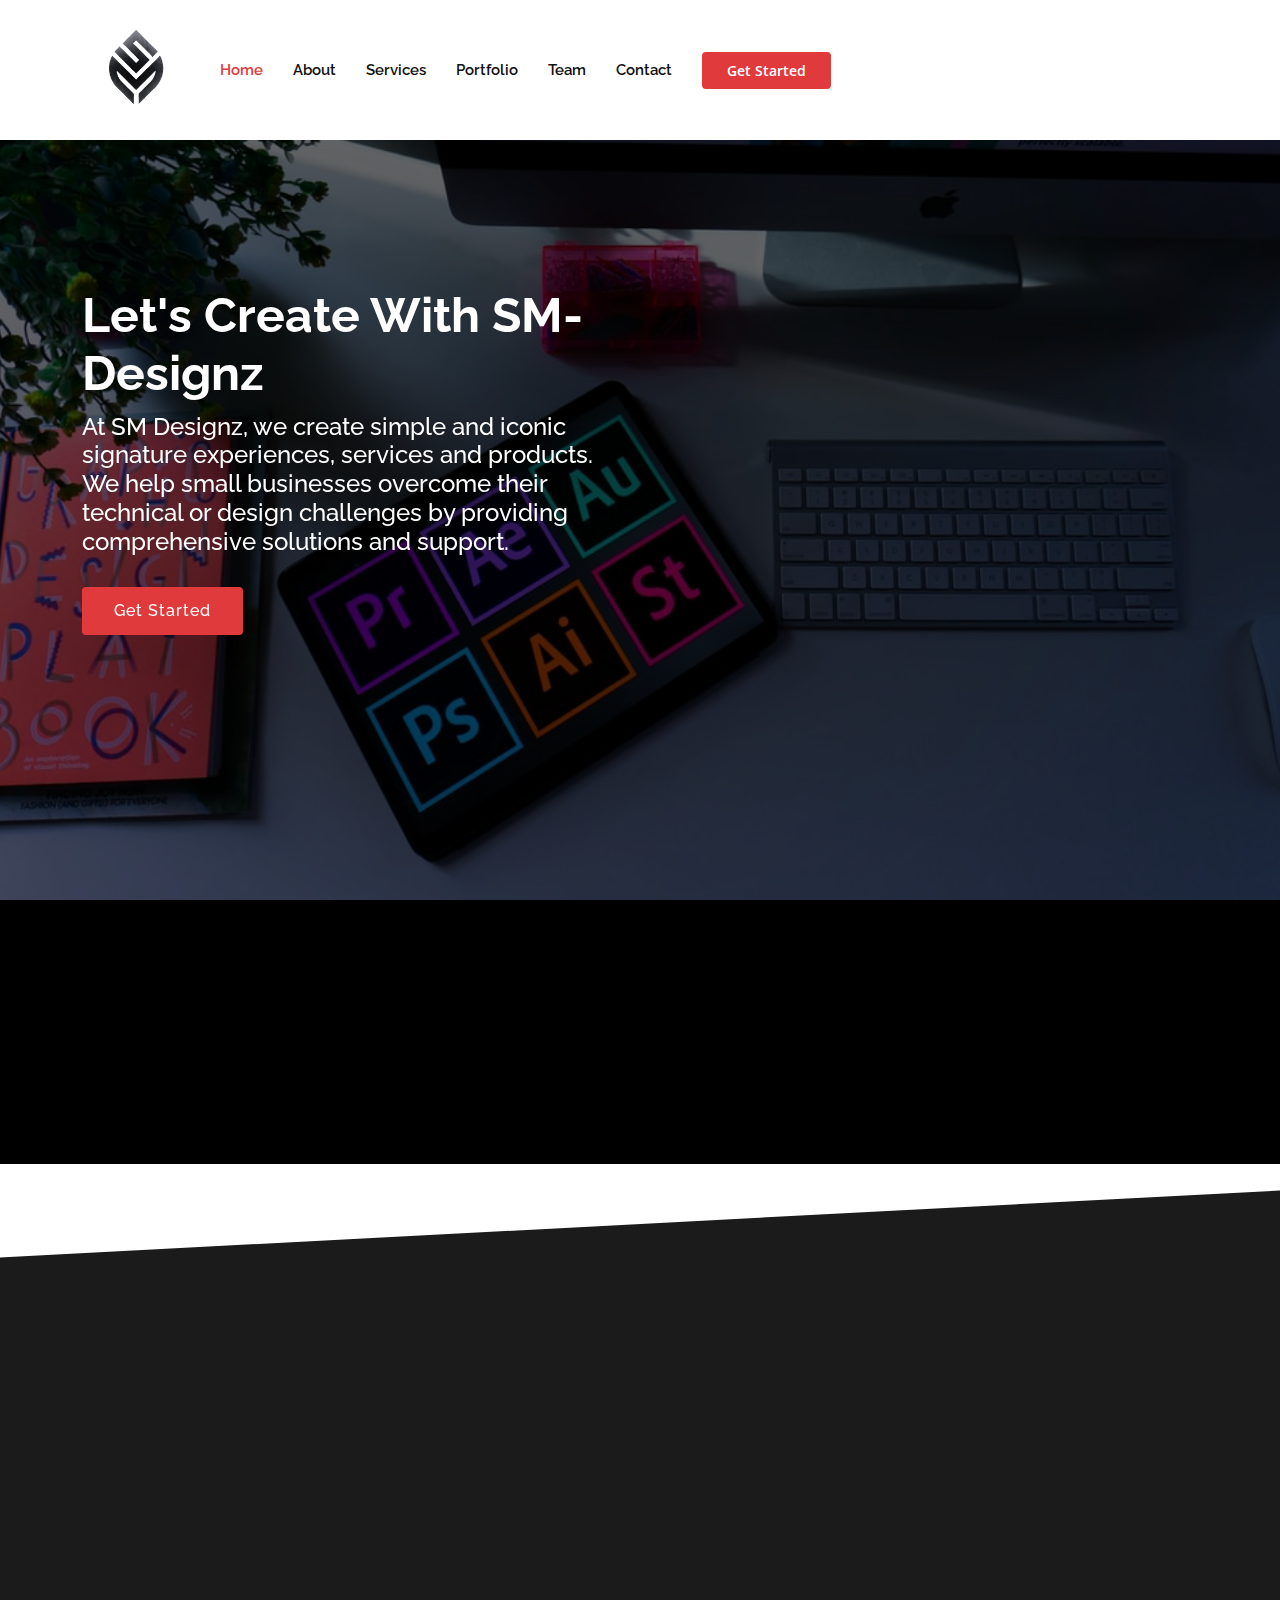
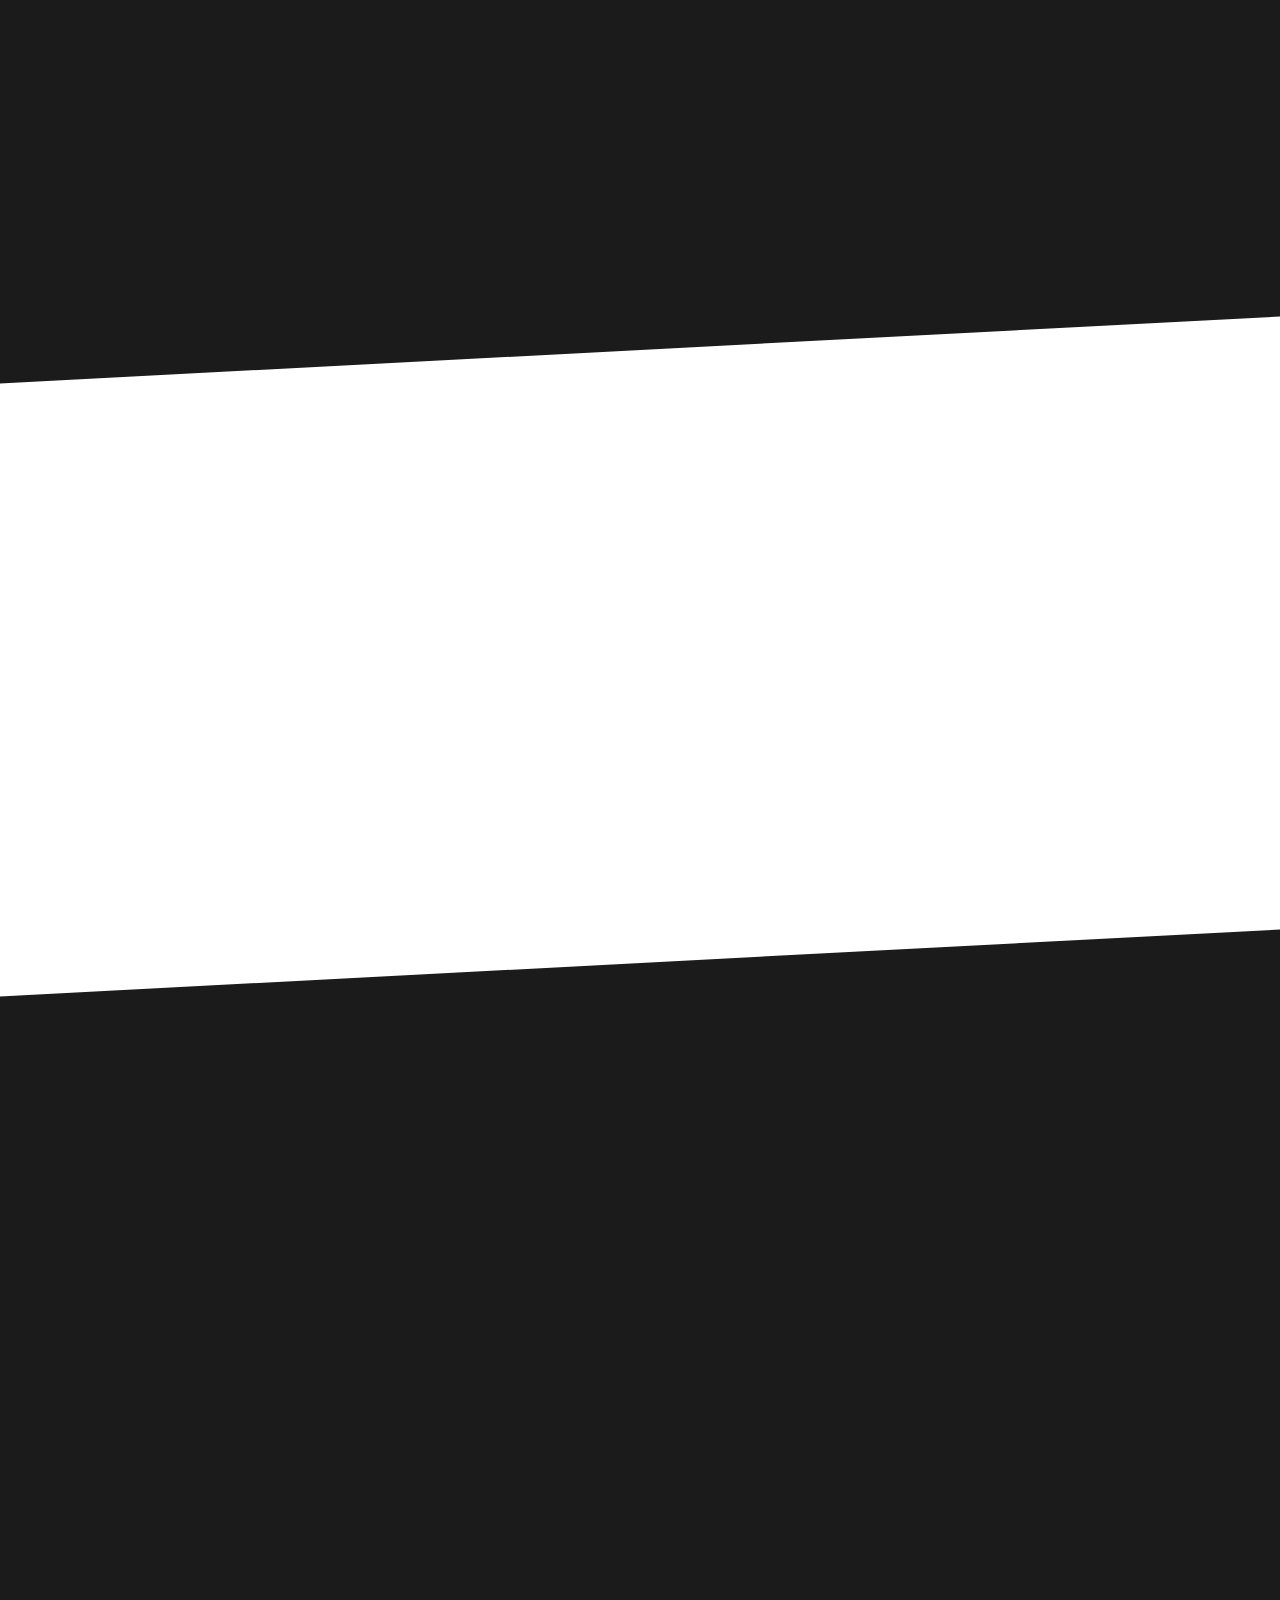
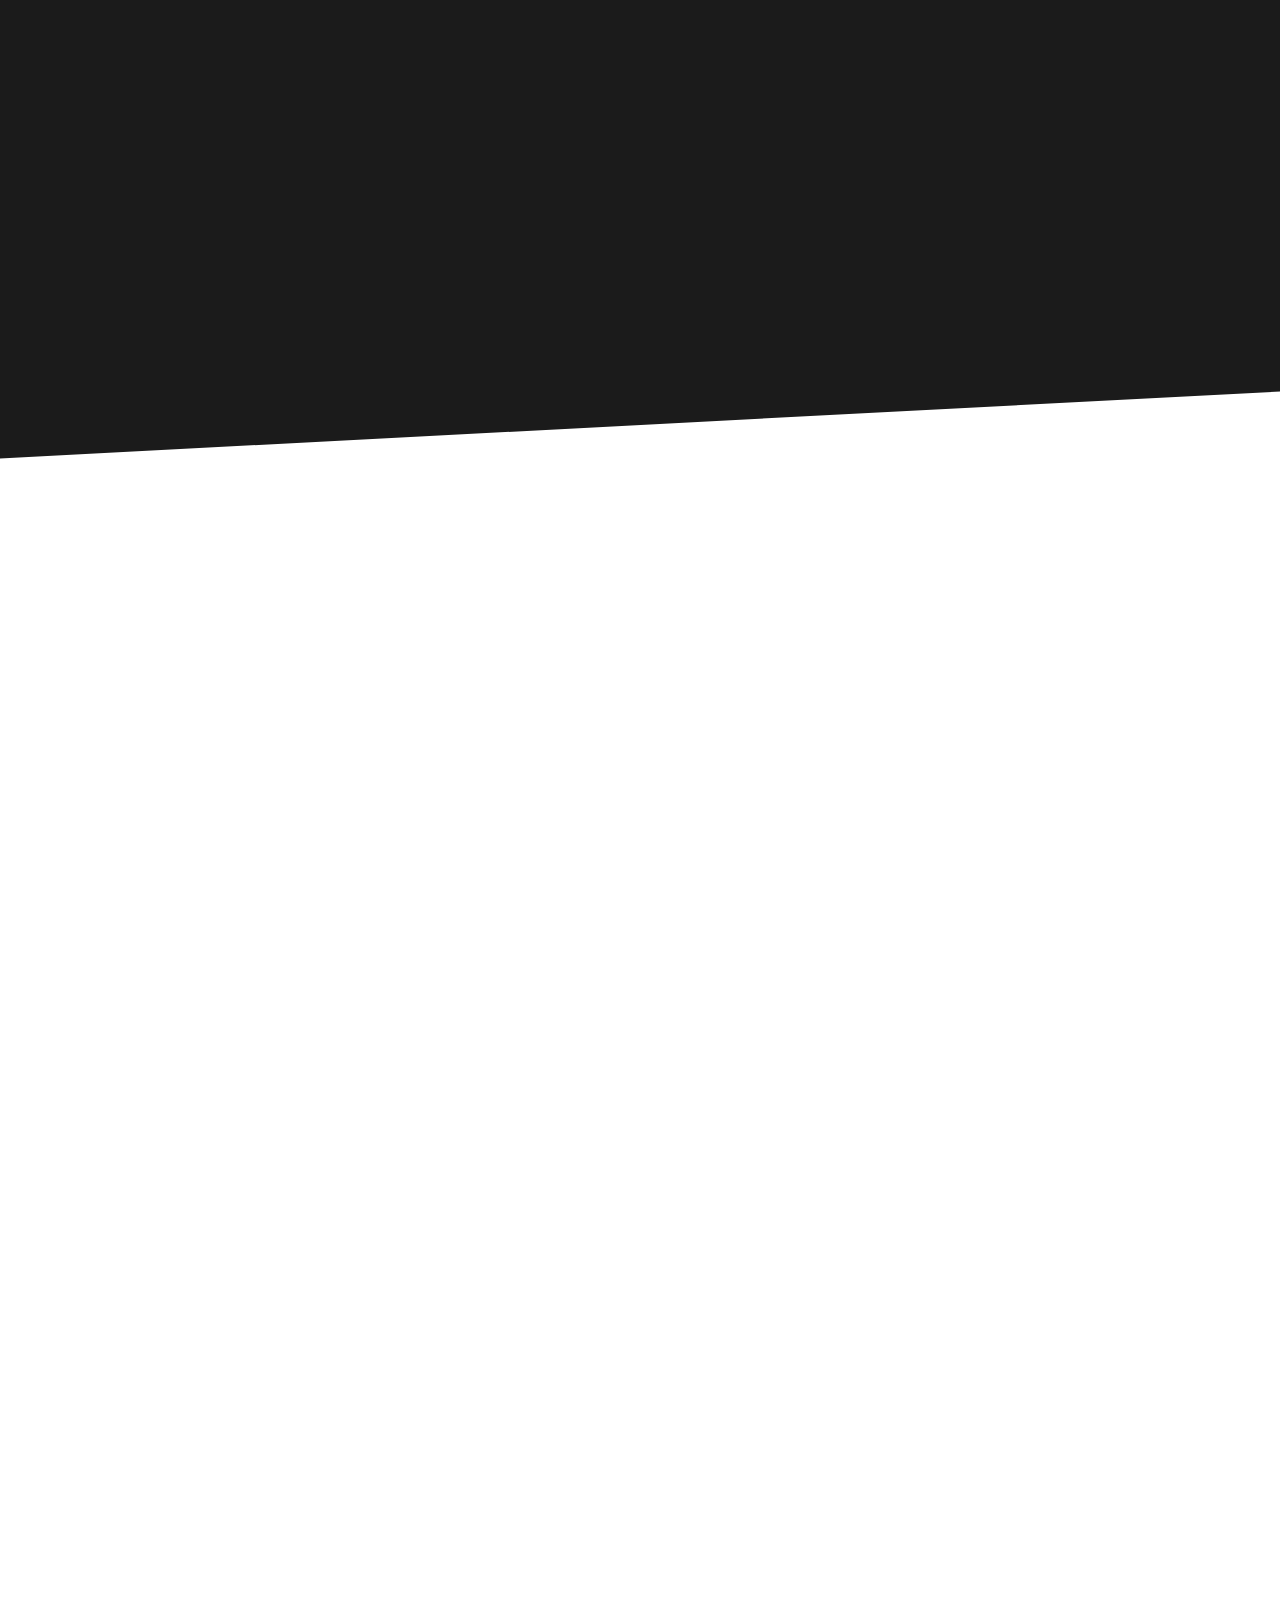
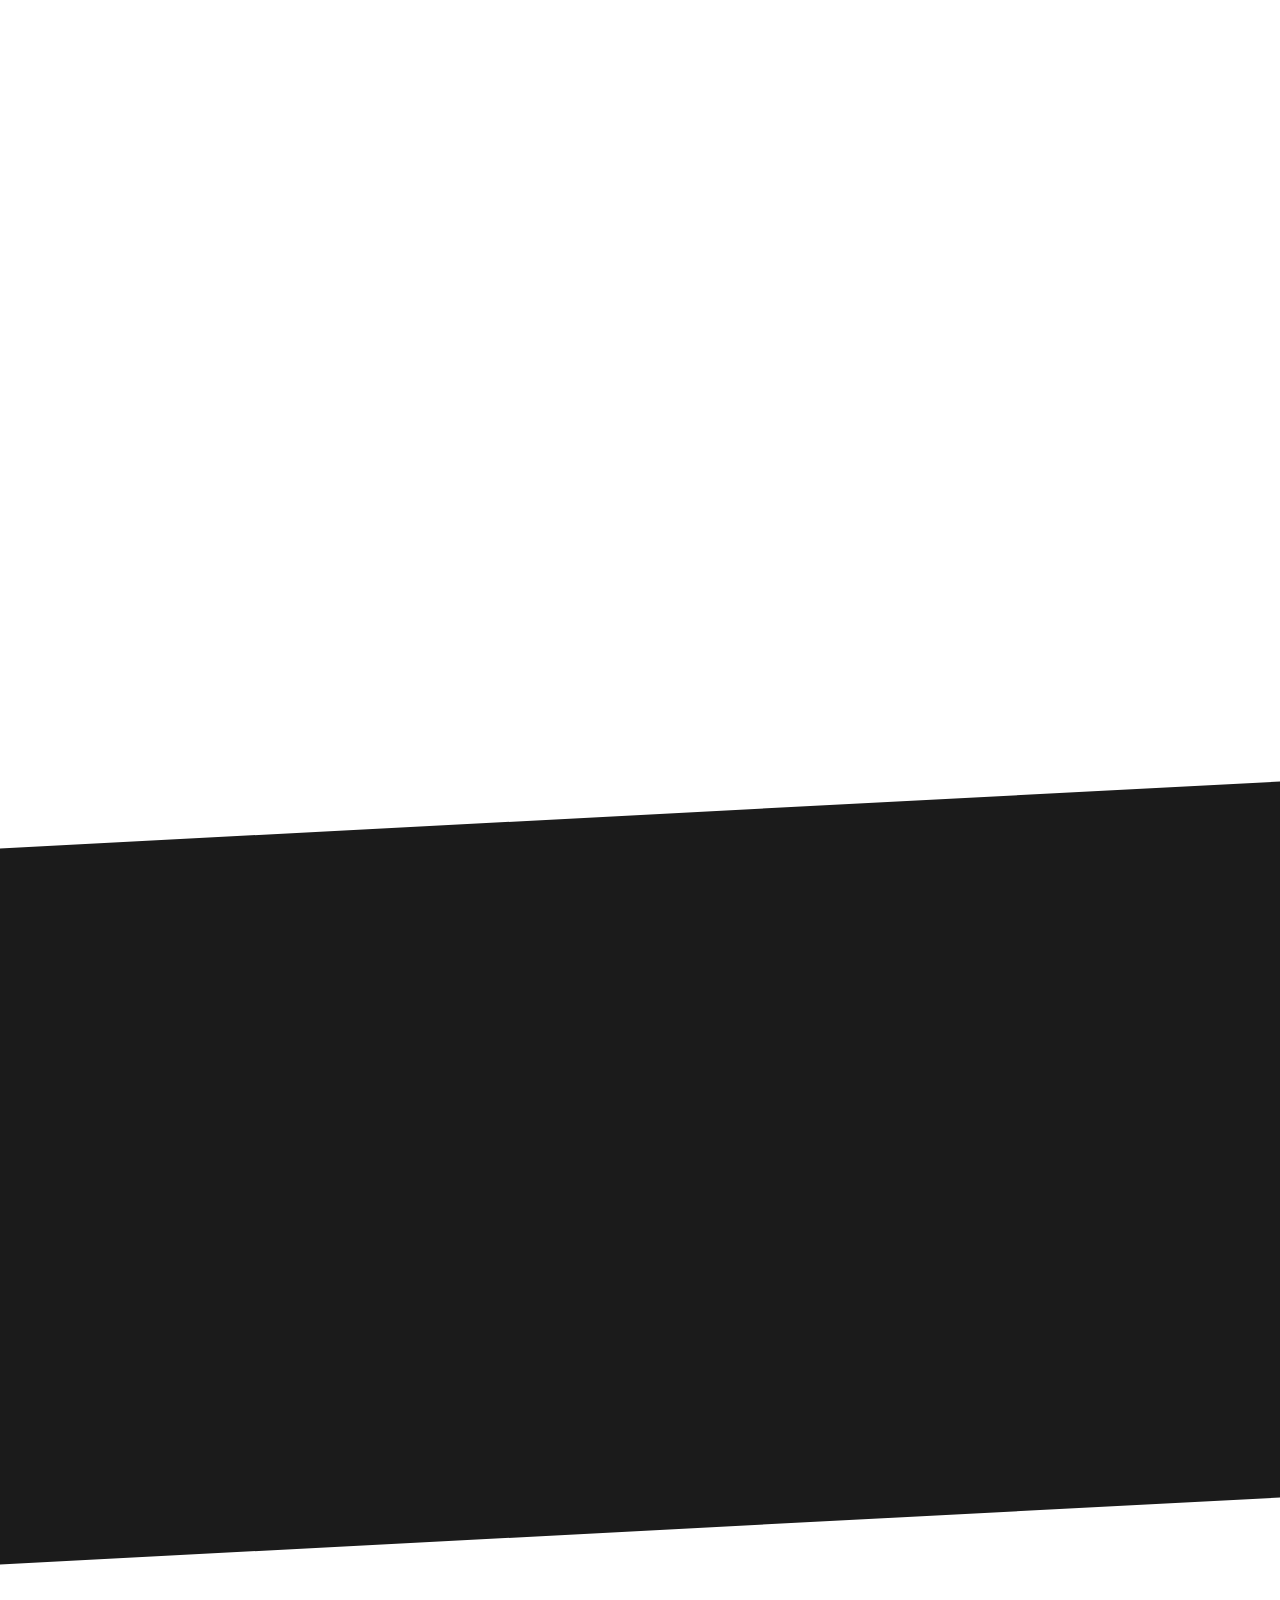
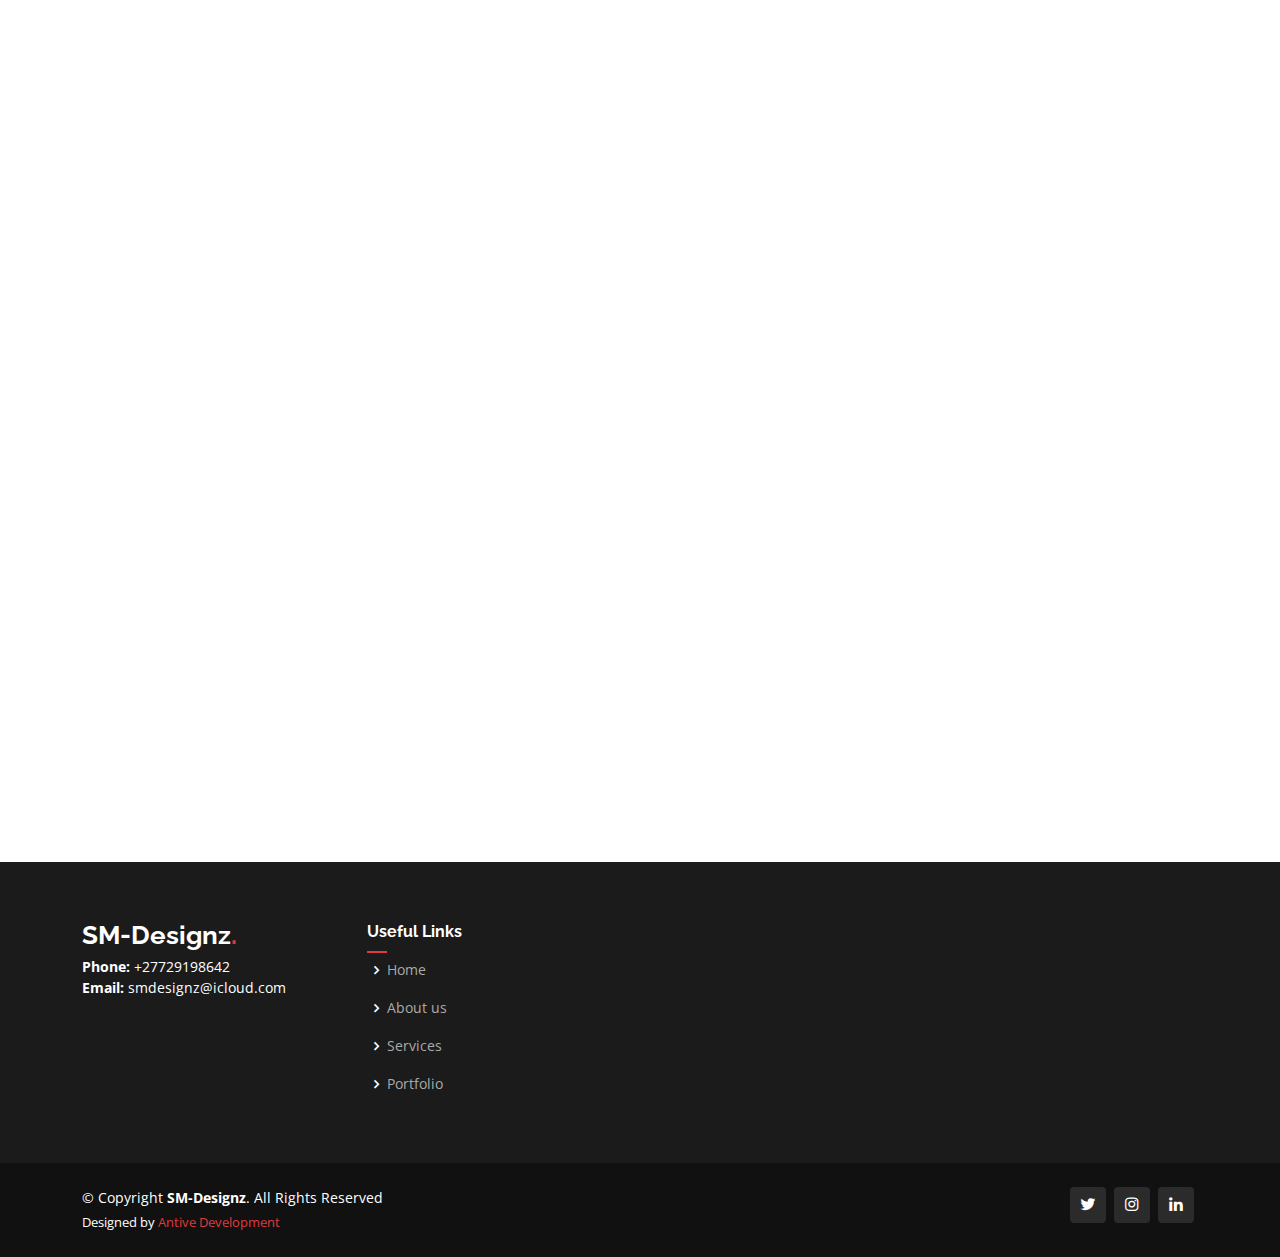
<file: index.html>
<!DOCTYPE html>
<html lang="en">

<head>
  <meta charset="utf-8">
  <meta content="width=device-width, initial-scale=1.0" name="viewport">

  <title>SM-Designz | Home</title>
  <meta content="" name="description">
  <meta content="" name="keywords">

  <!-- Favicons -->
  <link href="assets/img/team/SM-Logo1.png" rel="icon">
  <link href="assets/img/team/SM-Logo1.png" rel="apple-touch-icon">

  <!-- Google Fonts -->
  <link href="https://fonts.googleapis.com/css?family=Open+Sans:300,300i,400,400i,600,600i,700,700i|Raleway:300,300i,400,400i,500,500i,600,600i,700,700i|Poppins:300,300i,400,400i,500,500i,600,600i,700,700i" rel="stylesheet">

  <!-- Vendor CSS Files -->
  <link href="assets/vendor/aos/aos.css" rel="stylesheet">
  <link href="assets/vendor/bootstrap/css/bootstrap.min.css" rel="stylesheet">
  <link href="assets/vendor/bootstrap-icons/bootstrap-icons.css" rel="stylesheet">
  <link href="assets/vendor/boxicons/css/boxicons.min.css" rel="stylesheet">
  <link href="assets/vendor/glightbox/css/glightbox.min.css" rel="stylesheet">
  <link href="assets/vendor/remixicon/remixicon.css" rel="stylesheet">
  <link href="assets/vendor/swiper/swiper-bundle.min.css" rel="stylesheet">

  <!-- Template Main CSS File -->
  <link href="assets/css/style.css" rel="stylesheet">

</head>

<body>

  <!-- ======= Header ======= -->
  <header id="header" class="fixed-top d-flex align-items-center">
    <div class="container d-flex align-items-center">
      <img style="height: 100px;" src="/assets/img/team/SM-Logo1.png"></img>
      <!-- Uncomment below if you prefer to use an image logo -->
      <!-- <a href="index.html" class="logo me-auto"><img src="assets/img/logo.png" alt=""></a>-->

      <nav id="navbar" class="navbar order-last order-lg-0">
        <ul>
          <li><a class="nav-link scrollto active" href="#hero">Home</a></li>
          <li><a class="nav-link scrollto" href="#about">About</a></li>
          <li><a class="nav-link scrollto" href="#services">Services</a></li>
          <li><a class="nav-link scrollto " href="#portfolio">Portfolio</a></li>
          <li><a class="nav-link scrollto" href="#team">Team</a></li>
          
          <li><a class="nav-link scrollto" href="#contact">Contact</a></li>
        </ul>
        <i class="bi bi-list mobile-nav-toggle"></i>
      </nav><!-- .navbar -->

      <a href="#about" class="get-started-btn scrollto">Get Started</a>
    </div>
  </header><!-- End Header -->

  <!-- ======= Hero Section ======= -->
  <section id="hero" class="d-flex align-items-center">

    <div class="container" data-aos="zoom-out" data-aos-delay="100">
      <div class="row">
        <div class="col-xl-6">
          <h1>Let's Create With SM-Designz</h1>
          <h2>At SM Designz, we create simple and iconic signature experiences, services and products. We help small businesses overcome their technical or design challenges by providing comprehensive solutions and support.</h2>
          <a href="#about" class="btn-get-started scrollto">Get Started</a>
        </div>
      </div>
    </div>

  </section><!-- End Hero -->

  <main id="main">

    <!-- ======= Clients Section ======= -->
    <section id="clients" class="clients" style="background-color: black;">
      <div class="container" data-aos="zoom-in">

        <div class="clients-slider swiper">
          <div class="swiper-wrapper align-items-center">
            <div class="swiper-slide"><img style="height: 100px;" src="assets/img/clients/alexa-logo.png" class="img-fluid" alt=""></div>
            <div class="swiper-slide"><img style="height: 100px;" src="assets/img/clients/allblack-logo.png" class="img-fluid" alt=""></div>
            <div class="swiper-slide"><img style="height: 100px;" src="assets/img/clients/ballito-logo.png" class="img-fluid" alt=""></div>
            <div class="swiper-slide"><img style="height: 100px;" src="assets/img/clients/nala-logo.png" class="img-fluid" alt=""></div>
            <div class="swiper-slide"><img style="height: 100px;" src="assets/img/clients/qtech-logo.png" class="img-fluid" alt=""></div>
            <div class="swiper-slide"><img style="height: 100px;" src="assets/img/clients/zalana-logo.png" class="img-fluid" alt=""></div>
          </div>
          <div class="swiper-pagination"></div>
        </div>

      </div>
    </section><!-- End Clients Section -->

    <!-- ======= About Section ======= -->
    <section id="about" class="about section-bg">
      <div class="container" data-aos="fade-up">

        <div class="row no-gutters">
          <div class="content col-xl-5 d-flex align-items-stretch">
            <div class="content">
              <h3>What is SM-Designz</h3>
              <p>
                'SM-Designz' represents considerable authority in Web Development, Graphic Design, and Social Media Solutions, all with a large number of alternatives to suit your necessities.
              </p>
              <a href="#" class="about-btn"><span>About us</span> <i class="bx bx-chevron-right"></i></a>
            </div>
          </div>
          <div class="col-xl-7 d-flex align-items-stretch">
            <div class="icon-boxes d-flex flex-column justify-content-center">
              <div class="row">
                <div class="col-md-6 icon-box" data-aos="fade-up" data-aos-delay="100">
                  <i class="bx bx-receipt"></i>
                  <h4>Experienced design professionals</h4>
                  <p>Established in 2017 you will benefit from years of experience.</p>
                </div>
                <div class="col-md-6 icon-box" data-aos="fade-up" data-aos-delay="200">
                  <i class="bx bx-cube-alt"></i>
                  <h4>Your end goal and brand in mind</h4>
                  <p>We are committed to creating world class marketing pieces with your end goal in mind.</p>
                </div>
                <div class="col-md-6 icon-box" data-aos="fade-up" data-aos-delay="300">
                  <i class="bi bi-emoji-smile"></i>
                  <h4>Colour psychology</h4>
                  <p>To help you outsell your competition, our designers are trained in colour psychology and the dramatic effect it has on sales.</p>
                </div>
                <div class="col-md-6 icon-box" data-aos="fade-up" data-aos-delay="300">
                  <i class="bi bi-people"></i>
                  <h4>Fast, reliable and on time service</h4>
                  <p>You can always depend on us for fast, reliable, on time service.</p>
                </div>
                <div class="col-md-6 icon-box" data-aos="fade-up" data-aos-delay="300">
                  <i class="bx bx-images"></i>
                  <h4>No hidden surprises</h4>
                  <p>All designers are trained to work within budget to ensure no hidden surprises.</p>
                </div>

                
              </div>
            </div><!-- End .content-->
          </div>
        </div>

      </div>
    </section><!-- End About Section -->

    <!-- ======= Counts Section ======= -->
    <section id="counts" class="counts">
      <div class="container" data-aos="fade-up">

        <div class="row" style="margin: auto; justify-content: center;">

          <div class="col-lg-3 col-md-6">
            <div class="count-box">
              <i class="bi bi-emoji-smile"></i>
              <span data-purecounter-start="0" data-purecounter-end="232" data-purecounter-duration="1" class="purecounter"></span>
              <p>Happy Clients</p>
            </div>
          </div>

          <div class="col-lg-3 col-md-6 mt-5 mt-md-0">
            <div class="count-box">
              <i class="bi bi-journal-richtext"></i>
              <span data-purecounter-start="0" data-purecounter-end="4000" data-purecounter-duration="1" class="purecounter">+</span>
              <p>Designz</p>
            </div>
          </div>

        </div>

      </div>
    </section><!-- End Counts Section -->

    <!-- ======= Tabs Section ======= -->
    <section id="tabs" class="tabs">
      <div class="container" data-aos="fade-up">

        <ul class="nav nav-tabs row d-flex" style="margin: auto; justify-content: center;">
          <li class="nav-item col-3">
            <a class="nav-link active show" data-bs-toggle="tab" data-bs-target="#tab-1">
              <i class="ri-gps-line"></i>
              <h4 class="d-none d-lg-block">Graphic Designer</h4>
            </a>
          </li>
          <li class="nav-item col-3">
            <a class="nav-link" data-bs-toggle="tab" data-bs-target="#tab-2">
              <i class="ri-body-scan-line"></i>
              <h4 class="d-none d-lg-block">Web Designer</h4>
            </a>
          </li>
          <li class="nav-item col-3">
            <a class="nav-link" data-bs-toggle="tab" data-bs-target="#tab-3">
              <i class="ri-sun-line"></i>
              <h4 class="d-none d-lg-block">Screen Printing & Embroidery</h4>
            </a>
          </li>
        </ul>

      </div>
    </section><!-- End Tabs Section -->

    <!-- ======= Services Section ======= -->
    <section id="services" class="services section-bg ">
      <div class="container" data-aos="fade-up">

        <div class="section-title">
          <h2>Services</h2>
          <p>The possibilities are beyond your imagination.</p>
        </div>

        <div class="row">
          <div class="col-md-6">
            <div class="icon-box" style="height: 250px;" data-aos="fade-up" data-aos-delay="100">
              <i class="bi bi-briefcase"></i>
              <h4><a href="#">Graphic Designer</a></h4>
              <p>We offer clean, clear and unique print designs with your company's image in mind.</p>
            </div>
          </div>
          <div class="col-md-6 mt-4 mt-md-0">
            <div class="icon-box" style="height: 250px;" data-aos="fade-up" data-aos-delay="200">
              <i class="bi bi-card-checklist"></i>
              <h4><a href="#">Web Designer</a></h4>
              <p>A picture is worth a thousand words and a well designed website can propel your business to new heights. An online, web and social media presence has become an essential part of business in order to grow, thrive and survive.</p>
            </div>
          </div>
          <div class="col-md-6 mt-4 mt-md-0">
            <div class="icon-box" style="height: 250px;" data-aos="fade-up" data-aos-delay="300">
              <i class="bi bi-bar-chart"></i>
              <h4><a href="#">Screen Printing &amp; Embroidery</a></h4>
              <p>Our embroidery and screen printing services include a wide range of promotional &amp; branded products. Promote your brand and present a solid, professional group appearance with embroidered apparel and accessories.</p>
            </div>
          </div>
          <div class="col-md-6 mt-4 mt-md-0">
            <div class="icon-box" style="height: 250px;" data-aos="fade-up" data-aos-delay="400">
              <i class="bi bi-binoculars"></i>
              <h4><a href="#">Video Production & Animation</a></h4>
              <p>We produce beautifully filmed content that is strategic in focus, authentic in look, and creatively insightful.  Our approach is collaborative, easy to work with and, agile in execution.</p>
            </div>
          </div>
          <div class="col-md-6 mt-4 mt-md-0">
            <div class="icon-box" style="height: 250px;" data-aos="fade-up" data-aos-delay="500">
              <i class="bi bi-brightness-high"></i>
              <h4><a href="#">Business Plan and Profile & CVs</a></h4>
              <p>A good business plan guides you through each stage of starting and managing your business. A profile is a great way for you to let people know who you are, what you stand for, and what you're interested in</p>
            </div>
          </div>
          <div class="col-md-6 mt-4 mt-md-0">
            <div class="icon-box" style="height: 250px;" data-aos="fade-up" data-aos-delay="600">
              <i class="bi bi-calendar4-week"></i>
              <h4><a href="#">YouTube & LinkedIn Header</a></h4>
              <p>A banner (commonly referred to as Channel Art, Channel Header Image, or YouTube Header) is a powerful way to instantly capture viewers' attention and communicate why your viewers should subscribe to your YouTube channel or LinkedIn Profile. </p>
            </div>
          </div>
        </div>

      </div>
    </section><!-- End Services Section -->

    <!-- ======= Portfolio Section ======= -->
    <section id="portfolio" class="portfolio">
      <div class="container" data-aos="fade-up">

        <div class="section-title">
          <h2>Portfolio</h2>
          <p>A lot is happening, amazing designz, amazing work. We'll ve showcasing some of our work below, logos, websites and so on. ENJOY!</p>
        </div>

        <div class="row" data-aos="fade-up" data-aos-delay="100">
          <div class="col-lg-12 d-flex justify-content-center">
            <ul id="portfolio-flters">
              <li data-filter="*" class="filter-active">All</li>
              <li data-filter=".filter-app">Logo</li>
              <li data-filter=".filter-card">Posters</li>
              <li data-filter=".filter-web">Printing</li>
            </ul>
          </div>
        </div>

        <div class="row portfolio-container" data-aos="fade-up" data-aos-delay="200">

          <div class="col-lg-4 col-md-6 portfolio-item filter-app">
            <div class="portfolio-wrap">
              <img src="assets/img/portfolio/iMarket.jpg" class="img-fluid" alt="">
              <div class="portfolio-info">
                <h4>Logo</h4>
                <p>Logo</p>
                <div class="portfolio-links">
                  <a href="assets/img/portfolio/iMarket.jpg" data-gallery="portfolioGallery" class="portfolio-lightbox" title="Logo"><i class="bx bx-plus"></i></a>
                  <a href="" title="More Details"><i class="bx bx-link"></i></a>
                </div>
              </div>
            </div>
          </div>

          <div class="col-lg-4 col-md-6 portfolio-item filter-app">
            <div class="portfolio-wrap">
              <img src="assets/img/portfolio/Insomnia-Events.jpg" class="img-fluid" alt="">
              <div class="portfolio-info">
                <h4>Logo</h4>
                <p>Logo</p>
                <div class="portfolio-links">
                  <a href="assets/img/portfolio/Insomnia-Events.jpg" data-gallery="portfolioGallery" class="portfolio-lightbox" title="Logo"><i class="bx bx-plus"></i></a>
                  <a href="#" title="More Details"><i class="bx bx-link"></i></a>
                </div>
              </div>
            </div>
          </div>

          <div class="col-lg-4 col-md-6 portfolio-item filter-app">
            <div class="portfolio-wrap">
              <img src="assets/img/portfolio/nala_events.jpg" class="img-fluid" alt="">
              <div class="portfolio-info">
                <h4>App 2</h4>
                <p>App</p>
                <div class="portfolio-links">
                  <a href="assets/img/portfolio/nala_events.jpg" data-gallery="portfolioGallery" class="portfolio-lightbox" title="App 2"><i class="bx bx-plus"></i></a>
                  <a href="#" title="More Details"><i class="bx bx-link"></i></a>
                </div>
              </div>
            </div>
          </div>

          <div class="col-lg-4 col-md-6 portfolio-item filter-card">
            <div class="portfolio-wrap">
              <img src="assets/img/portfolio/sabc3.jpg" class="img-fluid" alt="">
              <div class="portfolio-info">
                <h4>Card 2</h4>
                <p>Card</p>
                <div class="portfolio-links">
                  <a href="assets/img/portfolio/sabc3.jpg" data-gallery="portfolioGallery" class="portfolio-lightbox" title="Card 2"><i class="bx bx-plus"></i></a>
                  <a href="#" title="More Details"><i class="bx bx-link"></i></a>
                </div>
              </div>
            </div>
          </div>

          <div class="col-lg-4 col-md-6 portfolio-item filter-web">
            <div class="portfolio-wrap">
              <img src="assets/img/portfolio/juice.jpg" class="img-fluid" alt="">
              <div class="portfolio-info">
                <h4>Web 2</h4>
                <p>Web</p>
                <div class="portfolio-links">
                  <a href="assets/img/portfolio/juice.jpg" data-gallery="portfolioGallery" class="portfolio-lightbox" title="Web 2"><i class="bx bx-plus"></i></a>
                  <a href="#" title="More Details"><i class="bx bx-link"></i></a>
                </div>
              </div>
            </div>
          </div>

          <div class="col-lg-4 col-md-6 portfolio-item filter-app">
            <div class="portfolio-wrap">
              <img src="assets/img/portfolio/sigomo desk.jpg" class="img-fluid" alt="">
              <div class="portfolio-info">
                <h4>App 3</h4>
                <p>App</p>
                <div class="portfolio-links">
                  <a href="assets/img/portfolio/sigomo desk.jpg" data-gallery="portfolioGallery" class="portfolio-lightbox" title="App 3"><i class="bx bx-plus"></i></a>
                  <a href="#" title="More Details"><i class="bx bx-link"></i></a>
                </div>
              </div>
            </div>
          </div>

          <div class="col-lg-4 col-md-6 portfolio-item filter-app">
            <div class="portfolio-wrap">
              <img src="assets/img/portfolio/SnowyZ.jpg" class="img-fluid" alt="">
              <div class="portfolio-info">
                <h4>Card 1</h4>
                <p>Card</p>
                <div class="portfolio-links">
                  <a href="assets/img/portfolio/SnowyZ.jpg" data-gallery="portfolioGallery" class="portfolio-lightbox" title="Card 1"><i class="bx bx-plus"></i></a>
                  <a href="#" title="More Details"><i class="bx bx-link"></i></a>
                </div>
              </div>
            </div>
          </div>

          <div class="col-lg-4 col-md-6 portfolio-item filter-app">
            <div class="portfolio-wrap">
              <img src="assets/img/portfolio/Thuli.jpg" class="img-fluid" alt="">
              <div class="portfolio-info">
                <h4>Card 3</h4>
                <p>Card</p>
                <div class="portfolio-links">
                  <a href="assets/img/portfolio/Thuli.jpg" data-gallery="portfolioGallery" class="portfolio-lightbox" title="Card 3"><i class="bx bx-plus"></i></a>
                  <a href="#" title="More Details"><i class="bx bx-link"></i></a>
                </div>
              </div>
            </div>
          </div>

          <div class="col-lg-4 col-md-6 portfolio-item filter-app">
            <div class="portfolio-wrap">
              <img src="assets/img/portfolio/sm-logo23.JPG" class="img-fluid" alt="">
              <div class="portfolio-info">
                <h4>Web 3</h4>
                <p>Web</p>
                <div class="portfolio-links">
                  <a href="assets/img/portfolio/sm-logo23.JPG" data-gallery="portfolioGallery" class="portfolio-lightbox" title="Web 3"><i class="bx bx-plus"></i></a>
                  <a href="#" title="More Details"><i class="bx bx-link"></i></a>
                </div>
              </div>
            </div>
          </div>

          <div class="col-lg-4 col-md-6 portfolio-item filter-web">
            <div class="portfolio-wrap">
              <img src="assets/img/portfolio/truck.jpg" class="img-fluid" alt="">
              <div class="portfolio-info">
                <h4>Web 3</h4>
                <p>Web</p>
                <div class="portfolio-links">
                  <a href="assets/img/portfolio/truck.jpg" data-gallery="portfolioGallery" class="portfolio-lightbox" title="Web 3"><i class="bx bx-plus"></i></a>
                  <a href="#" title="More Details"><i class="bx bx-link"></i></a>
                </div>
              </div>
            </div>
          </div>

          <div class="col-lg-4 col-md-6 portfolio-item filter-web">
            <div class="portfolio-wrap">
              <img src="assets/img/portfolio/t-shirt.jpg" class="img-fluid" alt="">
              <div class="portfolio-info">
                <h4>Web 3</h4>
                <p>Web</p>
                <div class="portfolio-links">
                  <a href="assets/img/portfolio/t-shirt.jpg" data-gallery="portfolioGallery" class="portfolio-lightbox" title="Web 3"><i class="bx bx-plus"></i></a>
                  <a href="#" title="More Details"><i class="bx bx-link"></i></a>
                </div>
              </div>
            </div>
          </div>

          <div class="col-lg-4 col-md-6 portfolio-item filter-web">
            <div class="portfolio-wrap">
              <img src="assets/img/portfolio/amo.jpg" class="img-fluid" alt="">
              <div class="portfolio-info">
                <h4>Web 3</h4>
                <p>Web</p>
                <div class="portfolio-links">
                  <a href="assets/img/portfolio/amo.jpg" data-gallery="portfolioGallery" class="portfolio-lightbox" title="Web 3"><i class="bx bx-plus"></i></a>
                  <a href="#" title="More Details"><i class="bx bx-link"></i></a>
                </div>
              </div>
            </div>
          </div>

        </div>

      </div>
    </section><!-- End Portfolio Section -->

    <!-- ======= Pricing Section ======= -->
    <!-- <section id="pricing" class="pricing section-bg">
      <div class="container" data-aos="fade-up">

        <div class="section-title">
          <h2>Pricing</h2>
          <p>Magnam dolores commodi suscipit. Necessitatibus eius consequatur ex aliquid fuga eum quidem. Sit sint consectetur velit. Quisquam quos quisquam cupiditate. Et nemo qui impedit suscipit alias ea.</p>
        </div>

        <div class="row">

          <div class="col-lg-4 col-md-6">
            <div class="box" data-aos="fade-up" data-aos-delay="100">
              <h3>Logos</h3>
              <h4><sup>R</sup>0<span> / month</span></h4>
              <ul>
                <li>Aida dere</li>
                <li>Nec feugiat nisl</li>
                <li>Nulla at volutpat dola</li>
                <li class="na">Pharetra massa</li>
                <li class="na">Massa ultricies mi</li>
              </ul>
            </div>
          </div>

          <div class="col-lg-4 col-md-6 mt-4 mt-md-0">
            <div class="box featured" data-aos="fade-up" data-aos-delay="200">
              <h3>Printing</h3>
              <h4><sup>R</sup>19<span> / month</span></h4>
              <ul>
                <li>Aida dere</li>
                <li>Nec feugiat nisl</li>
                <li>Nulla at volutpat dola</li>
                <li>Pharetra massa</li>
                <li class="na">Massa ultricies mi</li>
              </ul>
            </div>
          </div>

          <div class="col-lg-4 col-md-6 mt-4 mt-lg-0">
            <div class="box" data-aos="fade-up" data-aos-delay="300">
              <h3>Business Profile, Plan & CVs</h3>
              <h4><sup>R</sup>29<span> / month</span></h4>
              <ul>
                <li>Aida dere</li>
                <li>Nec feugiat nisl</li>
                <li>Nulla at volutpat dola</li>
                <li>Pharetra massa</li>
                <li>Massa ultricies mi</li>
              </ul>
            </div>
          </div>

        </div>

        <div class="row">

          <div class="col-lg-4 col-md-6">
            <div class="box" data-aos="fade-up" data-aos-delay="100">
              <h3>Logos</h3>
              <h4><sup>R</sup>0<span> / month</span></h4>
              <ul>
                <li>Aida dere</li>
                <li>Nec feugiat nisl</li>
                <li>Nulla at volutpat dola</li>
                <li class="na">Pharetra massa</li>
                <li class="na">Massa ultricies mi</li>
              </ul>
            </div>
          </div>

          <div class="col-lg-4 col-md-6 mt-4 mt-md-0">
            <div class="box featured" data-aos="fade-up" data-aos-delay="200">
              <h3>Printing</h3>
              <h4><sup>R</sup>19<span> / month</span></h4>
              <ul>
                <li>Aida dere</li>
                <li>Nec feugiat nisl</li>
                <li>Nulla at volutpat dola</li>
                <li>Pharetra massa</li>
                <li class="na">Massa ultricies mi</li>
              </ul>
            </div>
          </div>

          <div class="col-lg-4 col-md-6 mt-4 mt-lg-0">
            <div class="box" data-aos="fade-up" data-aos-delay="300">
              <h3>Business Profile, Plan & CVs</h3>
              <h4><sup>R</sup>29<span> / month</span></h4>
              <ul>
                <li>Aida dere</li>
                <li>Nec feugiat nisl</li>
                <li>Nulla at volutpat dola</li>
                <li>Pharetra massa</li>
                <li>Massa ultricies mi</li>
              </ul>
            </div>
          </div>

        </div>

      </div>
    </section><!-- End Pricing Section -->

    <!-- ======= Frequently Asked Questions Section ======= -->
    <!-- <section id="faq" class="faq">
      <div class="container" data-aos="fade-up">

        <div class="section-title">
          <h2>Frequently Asked Questions</h2>
        </div>

        <ul class="faq-list accordion" data-aos="fade-up">

          <li>
            <a data-bs-toggle="collapse" class="collapsed" data-bs-target="#faq1">Non consectetur a erat nam at lectus urna duis? <i class="bx bx-chevron-down icon-show"></i><i class="bx bx-x icon-close"></i></a>
            <div id="faq1" class="collapse" data-bs-parent=".faq-list">
              <p>
                Feugiat pretium nibh ipsum consequat. Tempus iaculis urna id volutpat lacus laoreet non curabitur gravida. Venenatis lectus magna fringilla urna porttitor rhoncus dolor purus non.
              </p>
            </div>
          </li>

          <li>
            <a data-bs-toggle="collapse" data-bs-target="#faq2" class="collapsed">Feugiat scelerisque varius morbi enim nunc faucibus a pellentesque? <i class="bx bx-chevron-down icon-show"></i><i class="bx bx-x icon-close"></i></a>
            <div id="faq2" class="collapse" data-bs-parent=".faq-list">
              <p>
                Dolor sit amet consectetur adipiscing elit pellentesque habitant morbi. Id interdum velit laoreet id donec ultrices. Fringilla phasellus faucibus scelerisque eleifend donec pretium. Est pellentesque elit ullamcorper dignissim. Mauris ultrices eros in cursus turpis massa tincidunt dui.
              </p>
            </div>
          </li>

          <li>
            <a data-bs-toggle="collapse" data-bs-target="#faq3" class="collapsed">Dolor sit amet consectetur adipiscing elit pellentesque habitant morbi? <i class="bx bx-chevron-down icon-show"></i><i class="bx bx-x icon-close"></i></a>
            <div id="faq3" class="collapse" data-bs-parent=".faq-list">
              <p>
                Eleifend mi in nulla posuere sollicitudin aliquam ultrices sagittis orci. Faucibus pulvinar elementum integer enim. Sem nulla pharetra diam sit amet nisl suscipit. Rutrum tellus pellentesque eu tincidunt. Lectus urna duis convallis convallis tellus. Urna molestie at elementum eu facilisis sed odio morbi quis
              </p>
            </div>
          </li>

          <li>
            <a data-bs-toggle="collapse" data-bs-target="#faq4" class="collapsed">Ac odio tempor orci dapibus. Aliquam eleifend mi in nulla? <i class="bx bx-chevron-down icon-show"></i><i class="bx bx-x icon-close"></i></a>
            <div id="faq4" class="collapse" data-bs-parent=".faq-list">
              <p>
                Dolor sit amet consectetur adipiscing elit pellentesque habitant morbi. Id interdum velit laoreet id donec ultrices. Fringilla phasellus faucibus scelerisque eleifend donec pretium. Est pellentesque elit ullamcorper dignissim. Mauris ultrices eros in cursus turpis massa tincidunt dui.
              </p>
            </div>
          </li>

          <li>
            <a data-bs-toggle="collapse" data-bs-target="#faq5" class="collapsed">Tempus quam pellentesque nec nam aliquam sem et tortor consequat? <i class="bx bx-chevron-down icon-show"></i><i class="bx bx-x icon-close"></i></a>
            <div id="faq5" class="collapse" data-bs-parent=".faq-list">
              <p>
                Molestie a iaculis at erat pellentesque adipiscing commodo. Dignissim suspendisse in est ante in. Nunc vel risus commodo viverra maecenas accumsan. Sit amet nisl suscipit adipiscing bibendum est. Purus gravida quis blandit turpis cursus in
              </p>
            </div>
          </li>

          <li>
            <a data-bs-toggle="collapse" data-bs-target="#faq6" class="collapsed">Tortor vitae purus faucibus ornare. Varius vel pharetra vel turpis nunc eget lorem dolor? <i class="bx bx-chevron-down icon-show"></i><i class="bx bx-x icon-close"></i></a>
            <div id="faq6" class="collapse" data-bs-parent=".faq-list">
              <p>
                Laoreet sit amet cursus sit amet dictum sit amet justo. Mauris vitae ultricies leo integer malesuada nunc vel. Tincidunt eget nullam non nisi est sit amet. Turpis nunc eget lorem dolor sed. Ut venenatis tellus in metus vulputate eu scelerisque. Pellentesque diam volutpat commodo sed egestas egestas fringilla phasellus faucibus. Nibh tellus molestie nunc non blandit massa enim nec.
              </p>
            </div>
          </li>

        </ul>

      </div>  -->
    </section><!-- End Frequently Asked Questions Section -->

    <!-- ======= Team Section ======= -->
    <section id="team" class="team section-bg">
      <div class="container" data-aos="fade-up">

        <div class="section-title">
          <h2>Team</h2>
          <p>Passionate about helping clients bring their brands to life and telling their stories visually. Intends for SM-Designz to capture a brand's personality by developing comprehensive and compelling brand identites and designz.</p>
        </div>

        <div class="row">

          <div class="col-lg-3 col-md-6 d-flex align-items-stretch">
            <div class="member" data-aos="fade-up" data-aos-delay="100">
              <div class="member-img">
                <img src="assets/img/team/Sam-1.jpg" class="img-fluid" alt="">
                <div class="social">
                  <a href="https://instagram.com/smdesign_official?utm_medium=copy_link"><i class="bi bi-instagram"></i></a>
                  <a href="http://linkedin.com/in/samkelisiwe-modise-mit-56b694165"><i class="bi bi-linkedin"></i></a>
                </div>
              </div>
              <div class="member-info">
                <h4>Samkelisiwe Mthombeni</h4>
                <span>Chief Executive Officer</span>
              </div>
            </div>
          </div>

        </div>

      </div>
    </section><!-- End Team Section -->

    <!-- ======= Contact Section ======= -->
    <section id="contact" class="contact">
      <div class="container" data-aos="fade-up">

        <div class="section-title">
          <h2>Contact</h2>
          <p>We'd love to here from you.</p>
        </div>

        <div class="row" data-aos="fade-up" data-aos-delay="100">

          <div class="col-lg-6">

            <div class="row">
              <div class="col-md-12">
                <div class="info-box">
                  <i class="bx bx-map"></i>
                  <h3>Our Location</h3>5
                  <p>Johannesburg, South Africa</p>
                </div>
              </div>
              <div class="col-md-6">
                <div class="info-box mt-4">
                  <i class="bx bx-envelope"></i>
                  <h3>Email Us</h3>
                  <p><a href="mailto:smdesignz@icloud.com">Click here for email</a></p>
                </div>
              </div>
              <div class="col-md-6">
                <div class="info-box mt-4">
                  <i class="bx bx-envelope"></i>
                  <h3>Text</h3>
                  <p>Click <a href="https://wa.me/+27729198642">Here</a> for WhatsApp</p>
                </div>
              </div>
              <div class="col-md-6">
                <div class="info-box mt-4">
                  <i class="bx bx-phone-call"></i>
                  <h3>Call Us</h3>
                  <p><a href="tel:+27729198642">+27729198642</a></p>
                </div>
              </div>
            </div>

          </div>

          <div class="col-lg-6">
            <form action="forms/contact.php" method="post" role="form" class="php-email-form">
              <div class="row">
                <div class="col form-group">
                  <input type="text" name="name" class="form-control" id="name" placeholder="Your Name" required>
                </div>
                <div class="col form-group">
                  <input type="email" class="form-control" name="email" id="email" placeholder="Your Email" required>
                </div>
              </div>
              <div class="form-group">
                <input type="text" class="form-control" name="subject" id="subject" placeholder="Subject" required>
              </div>
              <div class="form-group">
                <textarea class="form-control" name="message" rows="5" placeholder="Message" required></textarea>
              </div>
              <div class="my-3">
                <div class="loading">Loading</div>
                <div class="error-message"></div>
                <div class="sent-message">Your message has been sent. Thank you!</div>
              </div>
              <div class="text-center"><button type="submit">Send Message</button></div>
            </form>
          </div>

        </div>

      </div>
    </section><!-- End Contact Section -->

  </main><!-- End #main -->

  <!-- ======= Footer ======= -->
  <footer id="footer">

    <div class="footer-top">
      <div class="container">
        <div class="row">

          <div class="col-lg-3 col-md-6 footer-contact">
            <h3>SM-Designz<span>.</span></h3>
              <strong>Phone:</strong> +27729198642<br>
              <strong>Email:</strong> smdesignz@icloud.com<br>
            </p>
          </div>

          <div class="col-lg-2 col-md-6 footer-links">
            <h4>Useful Links</h4>
            <ul>
              <li><i class="bx bx-chevron-right"></i> <a href="#">Home</a></li>
              <li><i class="bx bx-chevron-right"></i> <a href="#about">About us</a></li>
              <li><i class="bx bx-chevron-right"></i> <a href="#services">Services</a></li>
              <li><i class="bx bx-chevron-right"></i> <a href="#portfolio">Portfolio</a></li>
            </ul>
          </div>

        </div>
      </div>
    </div>

    <div class="container d-md-flex py-4">

      <div class="me-md-auto text-center text-md-start">
        <div class="copyright">
          &copy; Copyright <strong><span>SM-Designz</span></strong>. All Rights Reserved
        </div>
        <div class="credits">
         Designed by <a href="https://antive.co.za">Antive Development</a>
        </div>
      </div>
      <div class="social-links text-center text-md-end pt-3 pt-md-0">
        <a href="#" class="twitter"><i class="bx bxl-twitter"></i></a>
        <a href="https://instagram.com/smdesign_official?utm_medium=copy_link" class="instagram"><i class="bx bxl-instagram"></i></a>
        <a href="http://linkedin.com/in/samkelisiwe-modise-mit-56b694165" class="linkedin"><i class="bx bxl-linkedin"></i></a>
      </div>
    </div>
  </footer><!-- End Footer -->

  <a href="#" class="back-to-top d-flex align-items-center justify-content-center"><i class="bi bi-arrow-up-short"></i></a>

  <!-- Vendor JS Files -->
  <script src="assets/vendor/purecounter/purecounter.js"></script>
  <script src="assets/vendor/aos/aos.js"></script>
  <script src="assets/vendor/bootstrap/js/bootstrap.bundle.min.js"></script>
  <script src="assets/vendor/glightbox/js/glightbox.min.js"></script>
  <script src="assets/vendor/isotope-layout/isotope.pkgd.min.js"></script>
  <script src="assets/vendor/swiper/swiper-bundle.min.js"></script>
  <script src="assets/vendor/php-email-form/validate.js"></script>

  <!-- Template Main JS File -->
  <script src="assets/js/main.js"></script>

</body>

</html>
</file>
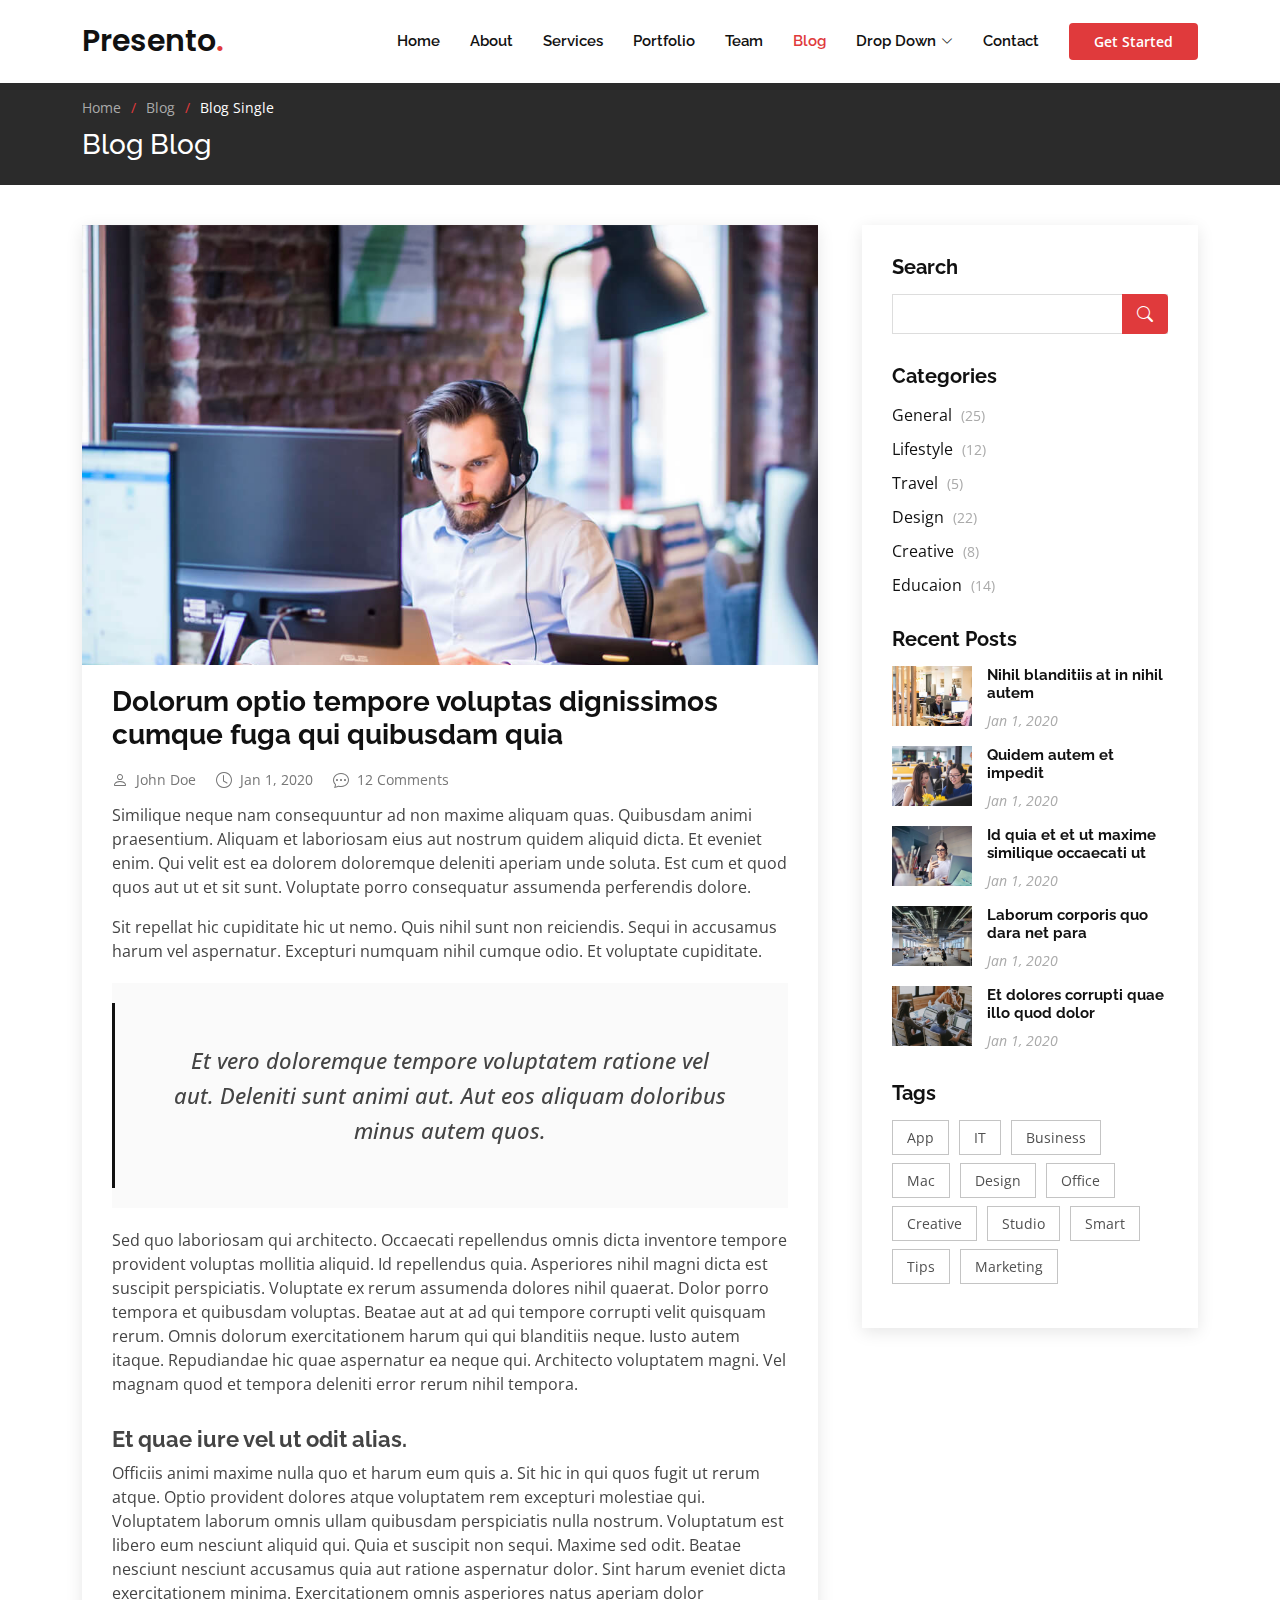
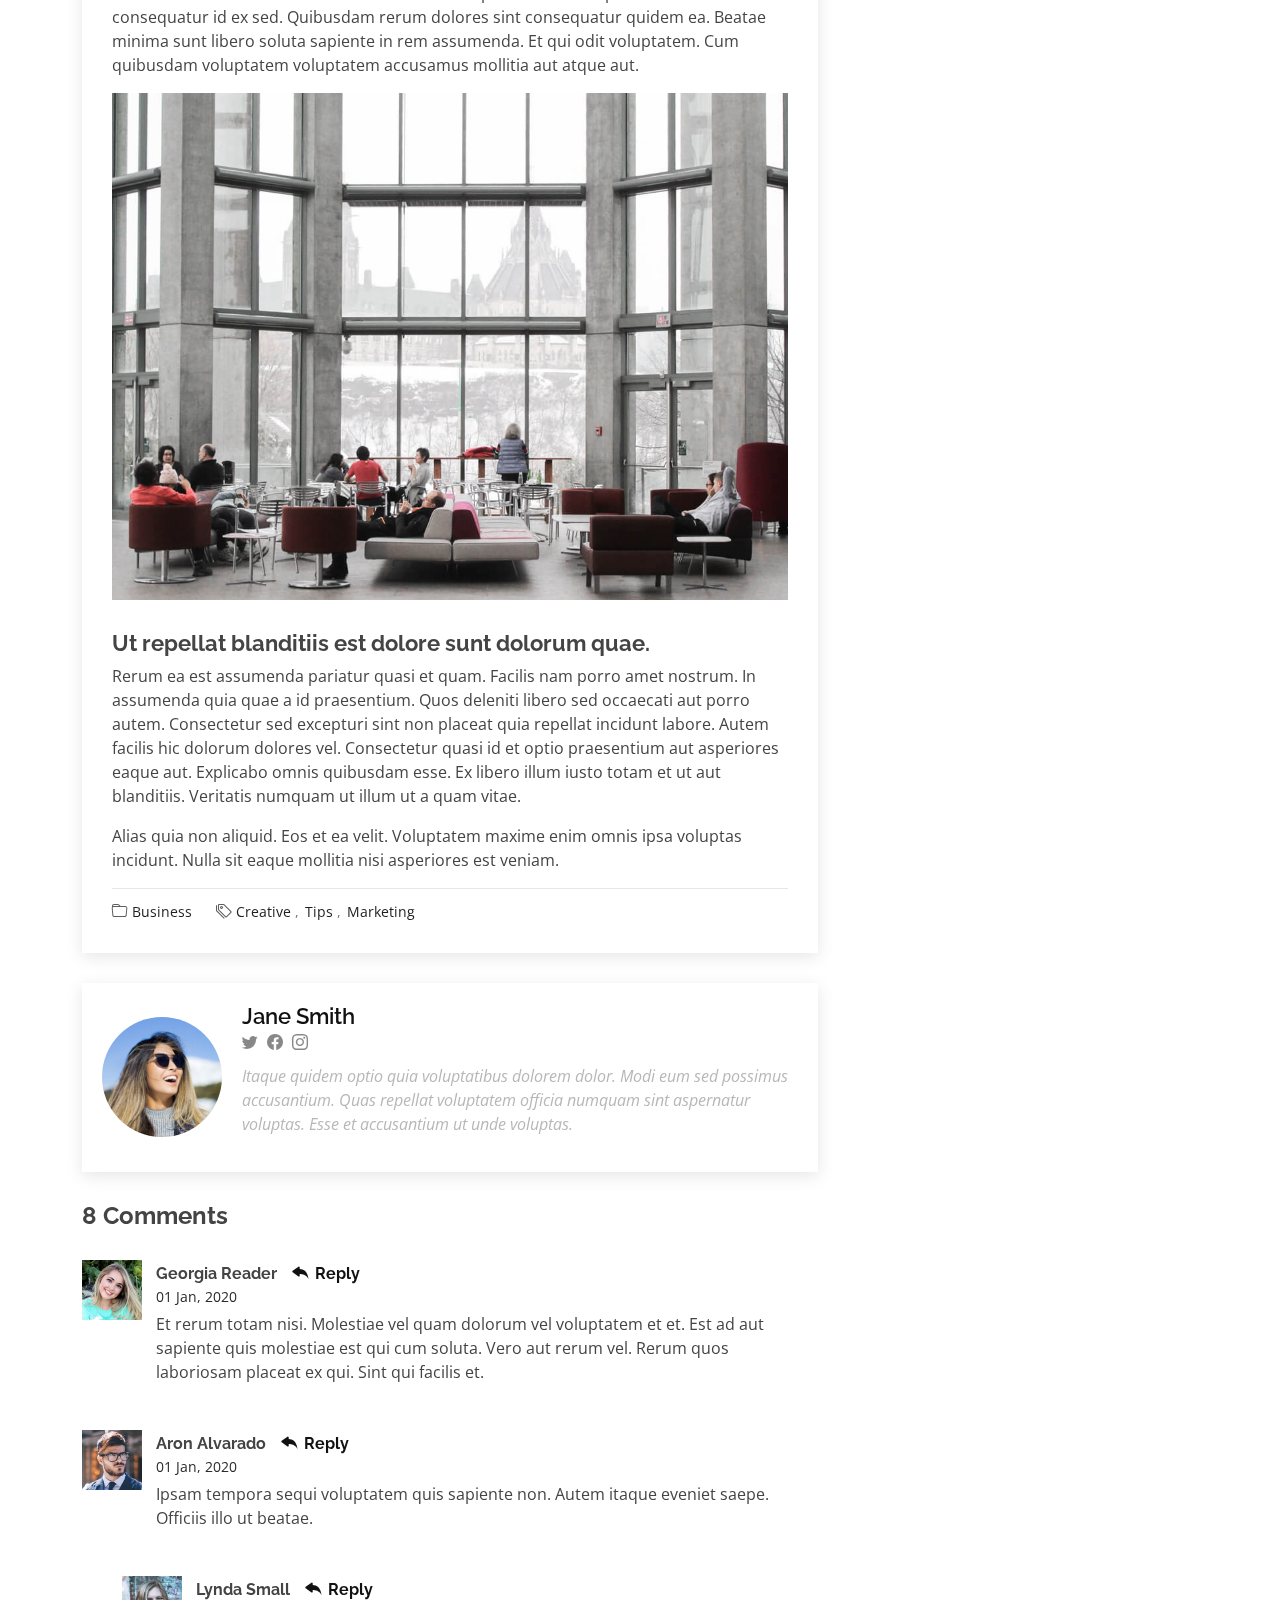
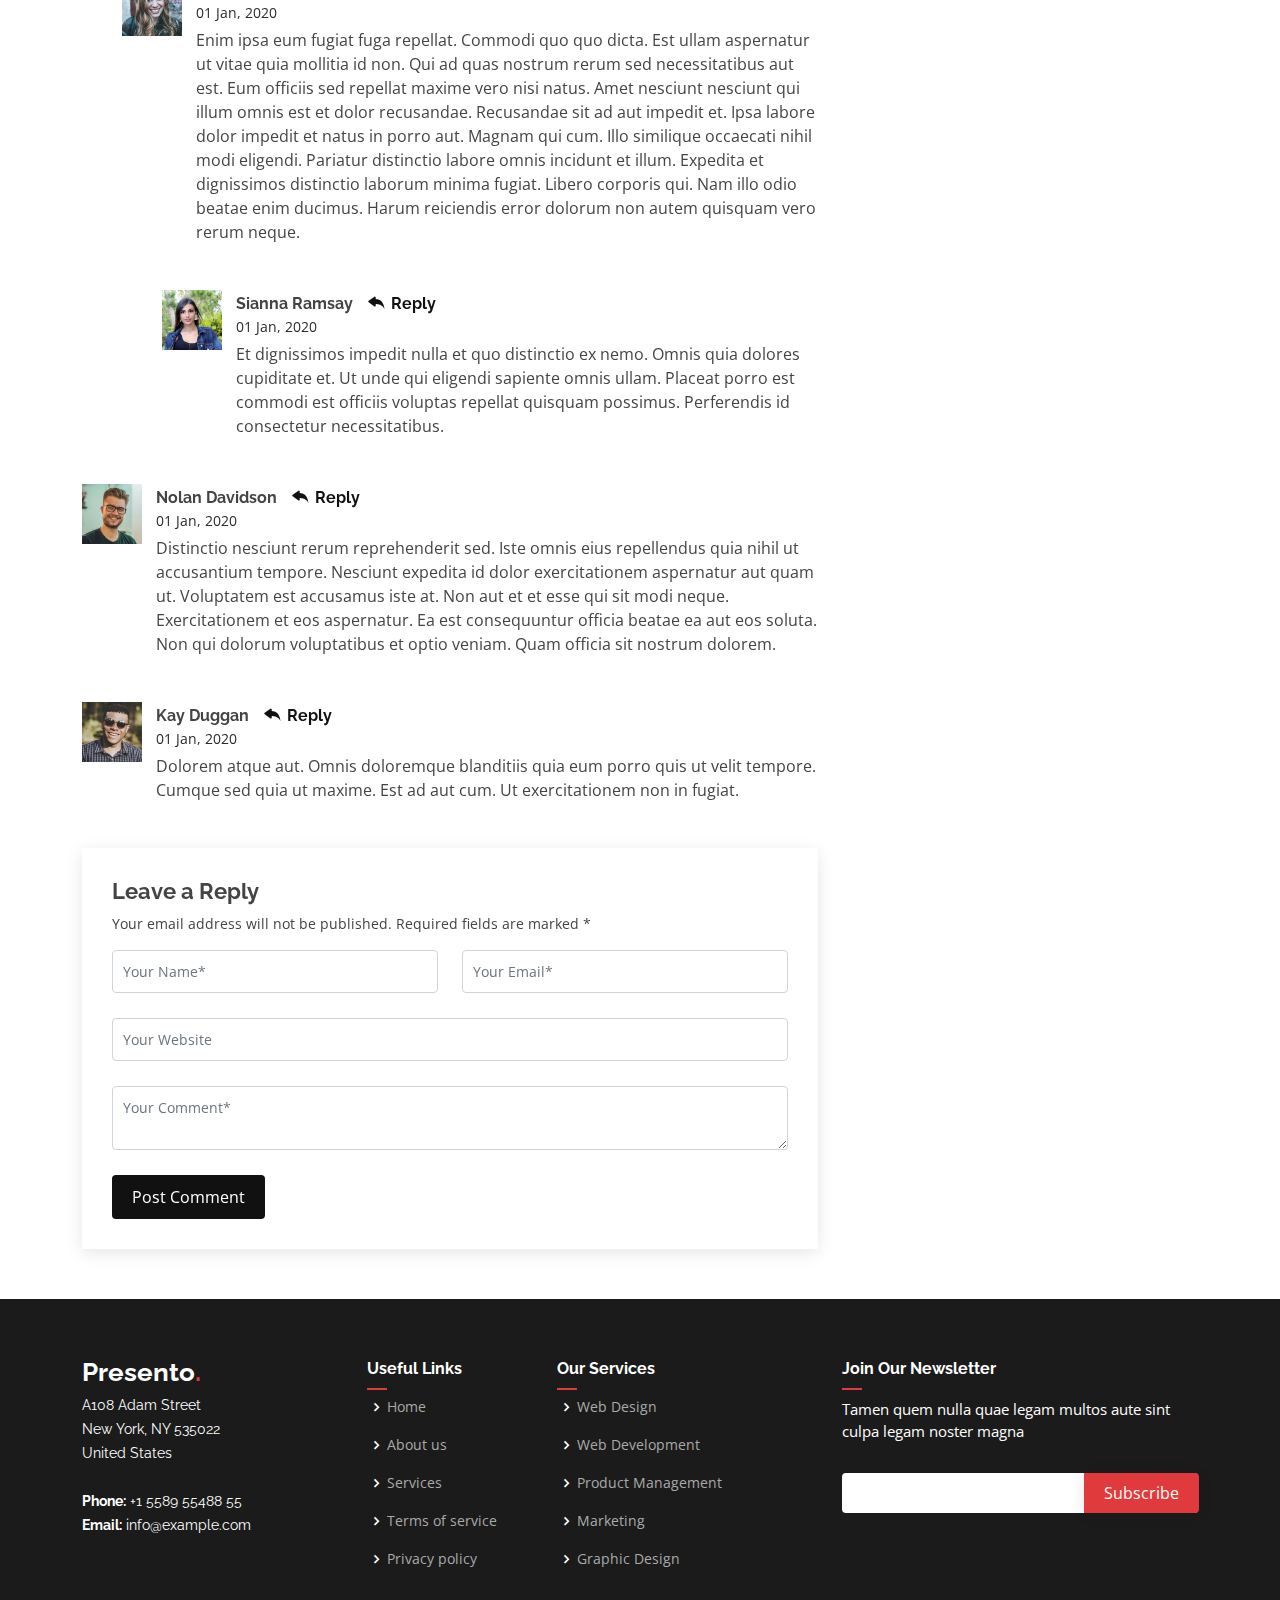
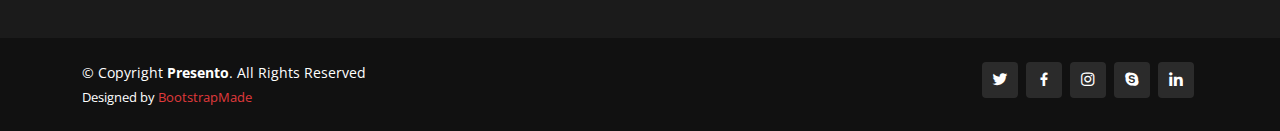
<file: blog-single.html>
<!DOCTYPE html>
<html lang="en">

<head>
  <meta charset="utf-8">
  <meta content="width=device-width, initial-scale=1.0" name="viewport">

  <title>Blog Single - Presento Bootstrap Template</title>
  <meta content="" name="description">
  <meta content="" name="keywords">

  <!-- Favicons -->
  <link href="assets/img/favicon.png" rel="icon">
  <link href="assets/img/apple-touch-icon.png" rel="apple-touch-icon">

  <!-- Google Fonts -->
  <link href="https://fonts.googleapis.com/css?family=Open+Sans:300,300i,400,400i,600,600i,700,700i|Raleway:300,300i,400,400i,500,500i,600,600i,700,700i|Poppins:300,300i,400,400i,500,500i,600,600i,700,700i" rel="stylesheet">

  <!-- Vendor CSS Files -->
  <link href="assets/vendor/aos/aos.css" rel="stylesheet">
  <link href="assets/vendor/bootstrap/css/bootstrap.min.css" rel="stylesheet">
  <link href="assets/vendor/bootstrap-icons/bootstrap-icons.css" rel="stylesheet">
  <link href="assets/vendor/boxicons/css/boxicons.min.css" rel="stylesheet">
  <link href="assets/vendor/glightbox/css/glightbox.min.css" rel="stylesheet">
  <link href="assets/vendor/remixicon/remixicon.css" rel="stylesheet">
  <link href="assets/vendor/swiper/swiper-bundle.min.css" rel="stylesheet">

  <!-- Template Main CSS File -->
  <link href="assets/css/style.css" rel="stylesheet">

  <!-- =======================================================
  * Template Name: Presento - v3.7.0
  * Template URL: https://bootstrapmade.com/presento-bootstrap-corporate-template/
  * Author: BootstrapMade.com
  * License: https://bootstrapmade.com/license/
  ======================================================== -->
</head>

<body>

  <!-- ======= Header ======= -->
  <header id="header" class="fixed-top d-flex align-items-center">
    <div class="container d-flex align-items-center">
      <h1 class="logo me-auto"><a href="index.html">Presento<span>.</span></a></h1>
      <!-- Uncomment below if you prefer to use an image logo -->
      <!-- <a href="index.html" class="logo me-auto"><img src="assets/img/logo.png" alt=""></a>-->

      <nav id="navbar" class="navbar order-last order-lg-0">
        <ul>
          <li><a class="nav-link scrollto " href="#hero">Home</a></li>
          <li><a class="nav-link scrollto" href="#about">About</a></li>
          <li><a class="nav-link scrollto" href="#services">Services</a></li>
          <li><a class="nav-link scrollto " href="#portfolio">Portfolio</a></li>
          <li><a class="nav-link scrollto" href="#team">Team</a></li>
          <li><a class="active" href="">Blog</a></li>
          <li class="dropdown"><a href="#"><span>Drop Down</span> <i class="bi bi-chevron-down"></i></a>
            <ul>
              <li><a href="#">Drop Down 1</a></li>
              <li class="dropdown"><a href="#"><span>Deep Drop Down</span> <i class="bi bi-chevron-right"></i></a>
                <ul>
                  <li><a href="#">Deep Drop Down 1</a></li>
                  <li><a href="#">Deep Drop Down 2</a></li>
                  <li><a href="#">Deep Drop Down 3</a></li>
                  <li><a href="#">Deep Drop Down 4</a></li>
                  <li><a href="#">Deep Drop Down 5</a></li>
                </ul>
              </li>
              <li><a href="#">Drop Down 2</a></li>
              <li><a href="#">Drop Down 3</a></li>
              <li><a href="#">Drop Down 4</a></li>
            </ul>
          </li>
          <li><a class="nav-link scrollto" href="#contact">Contact</a></li>
        </ul>
        <i class="bi bi-list mobile-nav-toggle"></i>
      </nav><!-- .navbar -->

      <a href="#about" class="get-started-btn scrollto">Get Started</a>
    </div>
  </header><!-- End Header -->

  <main id="main">

    <!-- ======= Breadcrumbs ======= -->
    <section class="breadcrumbs">
      <div class="container">

        <ol>
          <li><a href="index.html">Home</a></li>
          <li><a href=" #">Blog</a></li>
          <li>Blog Single</li>
        </ol>
        <h2>Blog Blog</h2>

      </div>
    </section><!-- End Breadcrumbs -->

    <!-- ======= Blog Single Section ======= -->
    <section id="blog" class="blog">
      <div class="container" data-aos="fade-up">

        <div class="row">

          <div class="col-lg-8 entries">

            <article class="entry entry-single">

              <div class="entry-img">
                <img src="assets/img/blog/blog-1.jpg" alt="" class="img-fluid">
              </div>

              <h2 class="entry-title">
                <a href="blog-single.html">Dolorum optio tempore voluptas dignissimos cumque fuga qui quibusdam quia</a>
              </h2>

              <div class="entry-meta">
                <ul>
                  <li class="d-flex align-items-center"><i class="bi bi-person"></i> <a href="blog-single.html">John Doe</a></li>
                  <li class="d-flex align-items-center"><i class="bi bi-clock"></i> <a href="blog-single.html"><time datetime="2020-01-01">Jan 1, 2020</time></a></li>
                  <li class="d-flex align-items-center"><i class="bi bi-chat-dots"></i> <a href="blog-single.html">12 Comments</a></li>
                </ul>
              </div>

              <div class="entry-content">
                <p>
                  Similique neque nam consequuntur ad non maxime aliquam quas. Quibusdam animi praesentium. Aliquam et laboriosam eius aut nostrum quidem aliquid dicta.
                  Et eveniet enim. Qui velit est ea dolorem doloremque deleniti aperiam unde soluta. Est cum et quod quos aut ut et sit sunt. Voluptate porro consequatur assumenda perferendis dolore.
                </p>

                <p>
                  Sit repellat hic cupiditate hic ut nemo. Quis nihil sunt non reiciendis. Sequi in accusamus harum vel aspernatur. Excepturi numquam nihil cumque odio. Et voluptate cupiditate.
                </p>

                <blockquote>
                  <p>
                    Et vero doloremque tempore voluptatem ratione vel aut. Deleniti sunt animi aut. Aut eos aliquam doloribus minus autem quos.
                  </p>
                </blockquote>

                <p>
                  Sed quo laboriosam qui architecto. Occaecati repellendus omnis dicta inventore tempore provident voluptas mollitia aliquid. Id repellendus quia. Asperiores nihil magni dicta est suscipit perspiciatis. Voluptate ex rerum assumenda dolores nihil quaerat.
                  Dolor porro tempora et quibusdam voluptas. Beatae aut at ad qui tempore corrupti velit quisquam rerum. Omnis dolorum exercitationem harum qui qui blanditiis neque.
                  Iusto autem itaque. Repudiandae hic quae aspernatur ea neque qui. Architecto voluptatem magni. Vel magnam quod et tempora deleniti error rerum nihil tempora.
                </p>

                <h3>Et quae iure vel ut odit alias.</h3>
                <p>
                  Officiis animi maxime nulla quo et harum eum quis a. Sit hic in qui quos fugit ut rerum atque. Optio provident dolores atque voluptatem rem excepturi molestiae qui. Voluptatem laborum omnis ullam quibusdam perspiciatis nulla nostrum. Voluptatum est libero eum nesciunt aliquid qui.
                  Quia et suscipit non sequi. Maxime sed odit. Beatae nesciunt nesciunt accusamus quia aut ratione aspernatur dolor. Sint harum eveniet dicta exercitationem minima. Exercitationem omnis asperiores natus aperiam dolor consequatur id ex sed. Quibusdam rerum dolores sint consequatur quidem ea.
                  Beatae minima sunt libero soluta sapiente in rem assumenda. Et qui odit voluptatem. Cum quibusdam voluptatem voluptatem accusamus mollitia aut atque aut.
                </p>
                <img src="assets/img/blog/blog-inside-post.jpg" class="img-fluid" alt="">

                <h3>Ut repellat blanditiis est dolore sunt dolorum quae.</h3>
                <p>
                  Rerum ea est assumenda pariatur quasi et quam. Facilis nam porro amet nostrum. In assumenda quia quae a id praesentium. Quos deleniti libero sed occaecati aut porro autem. Consectetur sed excepturi sint non placeat quia repellat incidunt labore. Autem facilis hic dolorum dolores vel.
                  Consectetur quasi id et optio praesentium aut asperiores eaque aut. Explicabo omnis quibusdam esse. Ex libero illum iusto totam et ut aut blanditiis. Veritatis numquam ut illum ut a quam vitae.
                </p>
                <p>
                  Alias quia non aliquid. Eos et ea velit. Voluptatem maxime enim omnis ipsa voluptas incidunt. Nulla sit eaque mollitia nisi asperiores est veniam.
                </p>

              </div>

              <div class="entry-footer">
                <i class="bi bi-folder"></i>
                <ul class="cats">
                  <li><a href="#">Business</a></li>
                </ul>

                <i class="bi bi-tags"></i>
                <ul class="tags">
                  <li><a href="#">Creative</a></li>
                  <li><a href="#">Tips</a></li>
                  <li><a href="#">Marketing</a></li>
                </ul>
              </div>

            </article><!-- End blog entry -->

            <div class="blog-author d-flex align-items-center">
              <img src="assets/img/blog/blog-author.jpg" class="rounded-circle float-left" alt="">
              <div>
                <h4>Jane Smith</h4>
                <div class="social-links">
                  <a href="https://twitters.com/#"><i class="bi bi-twitter"></i></a>
                  <a href="https://facebook.com/#"><i class="bi bi-facebook"></i></a>
                  <a href="https://instagram.com/#"><i class="biu bi-instagram"></i></a>
                </div>
                <p>
                  Itaque quidem optio quia voluptatibus dolorem dolor. Modi eum sed possimus accusantium. Quas repellat voluptatem officia numquam sint aspernatur voluptas. Esse et accusantium ut unde voluptas.
                </p>
              </div>
            </div><!-- End blog author bio -->

            <div class="blog-comments">

              <h4 class="comments-count">8 Comments</h4>

              <div id="comment-1" class="comment">
                <div class="d-flex">
                  <div class="comment-img"><img src="assets/img/blog/comments-1.jpg" alt=""></div>
                  <div>
                    <h5><a href="">Georgia Reader</a> <a href="#" class="reply"><i class="bi bi-reply-fill"></i> Reply</a></h5>
                    <time datetime="2020-01-01">01 Jan, 2020</time>
                    <p>
                      Et rerum totam nisi. Molestiae vel quam dolorum vel voluptatem et et. Est ad aut sapiente quis molestiae est qui cum soluta.
                      Vero aut rerum vel. Rerum quos laboriosam placeat ex qui. Sint qui facilis et.
                    </p>
                  </div>
                </div>
              </div><!-- End comment #1 -->

              <div id="comment-2" class="comment">
                <div class="d-flex">
                  <div class="comment-img"><img src="assets/img/blog/comments-2.jpg" alt=""></div>
                  <div>
                    <h5><a href="">Aron Alvarado</a> <a href="#" class="reply"><i class="bi bi-reply-fill"></i> Reply</a></h5>
                    <time datetime="2020-01-01">01 Jan, 2020</time>
                    <p>
                      Ipsam tempora sequi voluptatem quis sapiente non. Autem itaque eveniet saepe. Officiis illo ut beatae.
                    </p>
                  </div>
                </div>

                <div id="comment-reply-1" class="comment comment-reply">
                  <div class="d-flex">
                    <div class="comment-img"><img src="assets/img/blog/comments-3.jpg" alt=""></div>
                    <div>
                      <h5><a href="">Lynda Small</a> <a href="#" class="reply"><i class="bi bi-reply-fill"></i> Reply</a></h5>
                      <time datetime="2020-01-01">01 Jan, 2020</time>
                      <p>
                        Enim ipsa eum fugiat fuga repellat. Commodi quo quo dicta. Est ullam aspernatur ut vitae quia mollitia id non. Qui ad quas nostrum rerum sed necessitatibus aut est. Eum officiis sed repellat maxime vero nisi natus. Amet nesciunt nesciunt qui illum omnis est et dolor recusandae.

                        Recusandae sit ad aut impedit et. Ipsa labore dolor impedit et natus in porro aut. Magnam qui cum. Illo similique occaecati nihil modi eligendi. Pariatur distinctio labore omnis incidunt et illum. Expedita et dignissimos distinctio laborum minima fugiat.

                        Libero corporis qui. Nam illo odio beatae enim ducimus. Harum reiciendis error dolorum non autem quisquam vero rerum neque.
                      </p>
                    </div>
                  </div>

                  <div id="comment-reply-2" class="comment comment-reply">
                    <div class="d-flex">
                      <div class="comment-img"><img src="assets/img/blog/comments-4.jpg" alt=""></div>
                      <div>
                        <h5><a href="">Sianna Ramsay</a> <a href="#" class="reply"><i class="bi bi-reply-fill"></i> Reply</a></h5>
                        <time datetime="2020-01-01">01 Jan, 2020</time>
                        <p>
                          Et dignissimos impedit nulla et quo distinctio ex nemo. Omnis quia dolores cupiditate et. Ut unde qui eligendi sapiente omnis ullam. Placeat porro est commodi est officiis voluptas repellat quisquam possimus. Perferendis id consectetur necessitatibus.
                        </p>
                      </div>
                    </div>

                  </div><!-- End comment reply #2-->

                </div><!-- End comment reply #1-->

              </div><!-- End comment #2-->

              <div id="comment-3" class="comment">
                <div class="d-flex">
                  <div class="comment-img"><img src="assets/img/blog/comments-5.jpg" alt=""></div>
                  <div>
                    <h5><a href="">Nolan Davidson</a> <a href="#" class="reply"><i class="bi bi-reply-fill"></i> Reply</a></h5>
                    <time datetime="2020-01-01">01 Jan, 2020</time>
                    <p>
                      Distinctio nesciunt rerum reprehenderit sed. Iste omnis eius repellendus quia nihil ut accusantium tempore. Nesciunt expedita id dolor exercitationem aspernatur aut quam ut. Voluptatem est accusamus iste at.
                      Non aut et et esse qui sit modi neque. Exercitationem et eos aspernatur. Ea est consequuntur officia beatae ea aut eos soluta. Non qui dolorum voluptatibus et optio veniam. Quam officia sit nostrum dolorem.
                    </p>
                  </div>
                </div>

              </div><!-- End comment #3 -->

              <div id="comment-4" class="comment">
                <div class="d-flex">
                  <div class="comment-img"><img src="assets/img/blog/comments-6.jpg" alt=""></div>
                  <div>
                    <h5><a href="">Kay Duggan</a> <a href="#" class="reply"><i class="bi bi-reply-fill"></i> Reply</a></h5>
                    <time datetime="2020-01-01">01 Jan, 2020</time>
                    <p>
                      Dolorem atque aut. Omnis doloremque blanditiis quia eum porro quis ut velit tempore. Cumque sed quia ut maxime. Est ad aut cum. Ut exercitationem non in fugiat.
                    </p>
                  </div>
                </div>

              </div><!-- End comment #4 -->

              <div class="reply-form">
                <h4>Leave a Reply</h4>
                <p>Your email address will not be published. Required fields are marked * </p>
                <form action="">
                  <div class="row">
                    <div class="col-md-6 form-group">
                      <input name="name" type="text" class="form-control" placeholder="Your Name*">
                    </div>
                    <div class="col-md-6 form-group">
                      <input name="email" type="text" class="form-control" placeholder="Your Email*">
                    </div>
                  </div>
                  <div class="row">
                    <div class="col form-group">
                      <input name="website" type="text" class="form-control" placeholder="Your Website">
                    </div>
                  </div>
                  <div class="row">
                    <div class="col form-group">
                      <textarea name="comment" class="form-control" placeholder="Your Comment*"></textarea>
                    </div>
                  </div>
                  <button type="submit" class="btn btn-primary">Post Comment</button>

                </form>

              </div>

            </div><!-- End blog comments -->

          </div><!-- End blog entries list -->

          <div class="col-lg-4">

            <div class="sidebar">

              <h3 class="sidebar-title">Search</h3>
              <div class="sidebar-item search-form">
                <form action="">
                  <input type="text">
                  <button type="submit"><i class="bi bi-search"></i></button>
                </form>
              </div><!-- End sidebar search formn-->

              <h3 class="sidebar-title">Categories</h3>
              <div class="sidebar-item categories">
                <ul>
                  <li><a href="#">General <span>(25)</span></a></li>
                  <li><a href="#">Lifestyle <span>(12)</span></a></li>
                  <li><a href="#">Travel <span>(5)</span></a></li>
                  <li><a href="#">Design <span>(22)</span></a></li>
                  <li><a href="#">Creative <span>(8)</span></a></li>
                  <li><a href="#">Educaion <span>(14)</span></a></li>
                </ul>
              </div><!-- End sidebar categories-->

              <h3 class="sidebar-title">Recent Posts</h3>
              <div class="sidebar-item recent-posts">
                <div class="post-item clearfix">
                  <img src="assets/img/blog/blog-recent-1.jpg" alt="">
                  <h4><a href="blog-single.html">Nihil blanditiis at in nihil autem</a></h4>
                  <time datetime="2020-01-01">Jan 1, 2020</time>
                </div>

                <div class="post-item clearfix">
                  <img src="assets/img/blog/blog-recent-2.jpg" alt="">
                  <h4><a href="blog-single.html">Quidem autem et impedit</a></h4>
                  <time datetime="2020-01-01">Jan 1, 2020</time>
                </div>

                <div class="post-item clearfix">
                  <img src="assets/img/blog/blog-recent-3.jpg" alt="">
                  <h4><a href="blog-single.html">Id quia et et ut maxime similique occaecati ut</a></h4>
                  <time datetime="2020-01-01">Jan 1, 2020</time>
                </div>

                <div class="post-item clearfix">
                  <img src="assets/img/blog/blog-recent-4.jpg" alt="">
                  <h4><a href="blog-single.html">Laborum corporis quo dara net para</a></h4>
                  <time datetime="2020-01-01">Jan 1, 2020</time>
                </div>

                <div class="post-item clearfix">
                  <img src="assets/img/blog/blog-recent-5.jpg" alt="">
                  <h4><a href="blog-single.html">Et dolores corrupti quae illo quod dolor</a></h4>
                  <time datetime="2020-01-01">Jan 1, 2020</time>
                </div>

              </div><!-- End sidebar recent posts-->

              <h3 class="sidebar-title">Tags</h3>
              <div class="sidebar-item tags">
                <ul>
                  <li><a href="#">App</a></li>
                  <li><a href="#">IT</a></li>
                  <li><a href="#">Business</a></li>
                  <li><a href="#">Mac</a></li>
                  <li><a href="#">Design</a></li>
                  <li><a href="#">Office</a></li>
                  <li><a href="#">Creative</a></li>
                  <li><a href="#">Studio</a></li>
                  <li><a href="#">Smart</a></li>
                  <li><a href="#">Tips</a></li>
                  <li><a href="#">Marketing</a></li>
                </ul>
              </div><!-- End sidebar tags-->

            </div><!-- End sidebar -->

          </div><!-- End blog sidebar -->

        </div>

      </div>
    </section><!-- End Blog Single Section -->

  </main><!-- End #main -->

  <!-- ======= Footer ======= -->
  <footer id="footer">

    <div class="footer-top">
      <div class="container">
        <div class="row">

          <div class="col-lg-3 col-md-6 footer-contact">
            <h3>Presento<span>.</span></h3>
            <p>
              A108 Adam Street <br>
              New York, NY 535022<br>
              United States <br><br>
              <strong>Phone:</strong> +1 5589 55488 55<br>
              <strong>Email:</strong> info@example.com<br>
            </p>
          </div>

          <div class="col-lg-2 col-md-6 footer-links">
            <h4>Useful Links</h4>
            <ul>
              <li><i class="bx bx-chevron-right"></i> <a href="#">Home</a></li>
              <li><i class="bx bx-chevron-right"></i> <a href="#">About us</a></li>
              <li><i class="bx bx-chevron-right"></i> <a href="#">Services</a></li>
              <li><i class="bx bx-chevron-right"></i> <a href="#">Terms of service</a></li>
              <li><i class="bx bx-chevron-right"></i> <a href="#">Privacy policy</a></li>
            </ul>
          </div>

          <div class="col-lg-3 col-md-6 footer-links">
            <h4>Our Services</h4>
            <ul>
              <li><i class="bx bx-chevron-right"></i> <a href="#">Web Design</a></li>
              <li><i class="bx bx-chevron-right"></i> <a href="#">Web Development</a></li>
              <li><i class="bx bx-chevron-right"></i> <a href="#">Product Management</a></li>
              <li><i class="bx bx-chevron-right"></i> <a href="#">Marketing</a></li>
              <li><i class="bx bx-chevron-right"></i> <a href="#">Graphic Design</a></li>
            </ul>
          </div>

          <div class="col-lg-4 col-md-6 footer-newsletter">
            <h4>Join Our Newsletter</h4>
            <p>Tamen quem nulla quae legam multos aute sint culpa legam noster magna</p>
            <form action="" method="post">
              <input type="email" name="email"><input type="submit" value="Subscribe">
            </form>
          </div>

        </div>
      </div>
    </div>

    <div class="container d-md-flex py-4">

      <div class="me-md-auto text-center text-md-start">
        <div class="copyright">
          &copy; Copyright <strong><span>Presento</span></strong>. All Rights Reserved
        </div>
        <div class="credits">
          <!-- All the links in the footer should remain intact. -->
          <!-- You can delete the links only if you purchased the pro version. -->
          <!-- Licensing information: https://bootstrapmade.com/license/ -->
          <!-- Purchase the pro version with working PHP/AJAX contact form: https://bootstrapmade.com/presento-bootstrap-corporate-template/ -->
          Designed by <a href="https://bootstrapmade.com/">BootstrapMade</a>
        </div>
      </div>
      <div class="social-links text-center text-md-end pt-3 pt-md-0">
        <a href="#" class="twitter"><i class="bx bxl-twitter"></i></a>
        <a href="#" class="facebook"><i class="bx bxl-facebook"></i></a>
        <a href="#" class="instagram"><i class="bx bxl-instagram"></i></a>
        <a href="#" class="google-plus"><i class="bx bxl-skype"></i></a>
        <a href="#" class="linkedin"><i class="bx bxl-linkedin"></i></a>
      </div>
    </div>
  </footer><!-- End Footer -->

  <a href="#" class="back-to-top d-flex align-items-center justify-content-center"><i class="bi bi-arrow-up-short"></i></a>

  <!-- Vendor JS Files -->
  <script src="assets/vendor/purecounter/purecounter.js"></script>
  <script src="assets/vendor/aos/aos.js"></script>
  <script src="assets/vendor/bootstrap/js/bootstrap.bundle.min.js"></script>
  <script src="assets/vendor/glightbox/js/glightbox.min.js"></script>
  <script src="assets/vendor/isotope-layout/isotope.pkgd.min.js"></script>
  <script src="assets/vendor/swiper/swiper-bundle.min.js"></script>
  <script src="assets/vendor/php-email-form/validate.js"></script>

  <!-- Template Main JS File -->
  <script src="assets/js/main.js"></script>

</body>

</html>
</file>
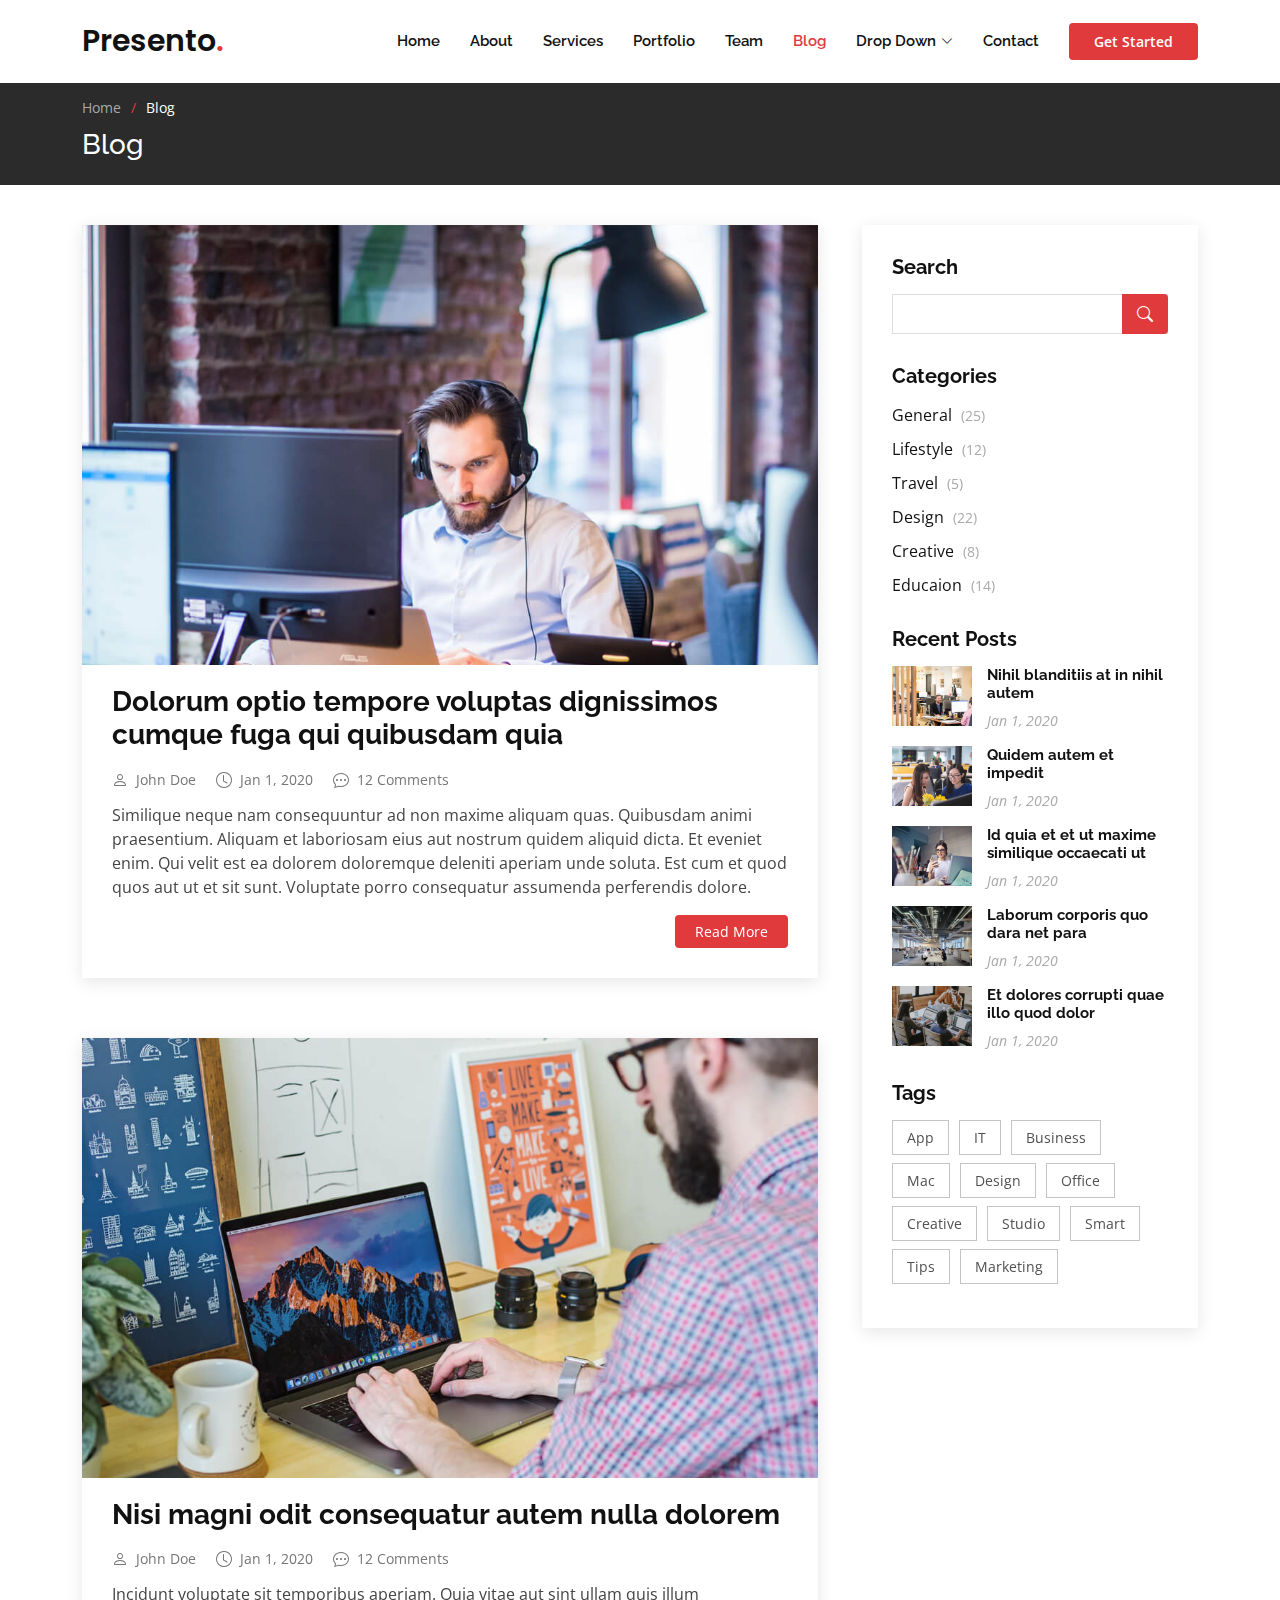
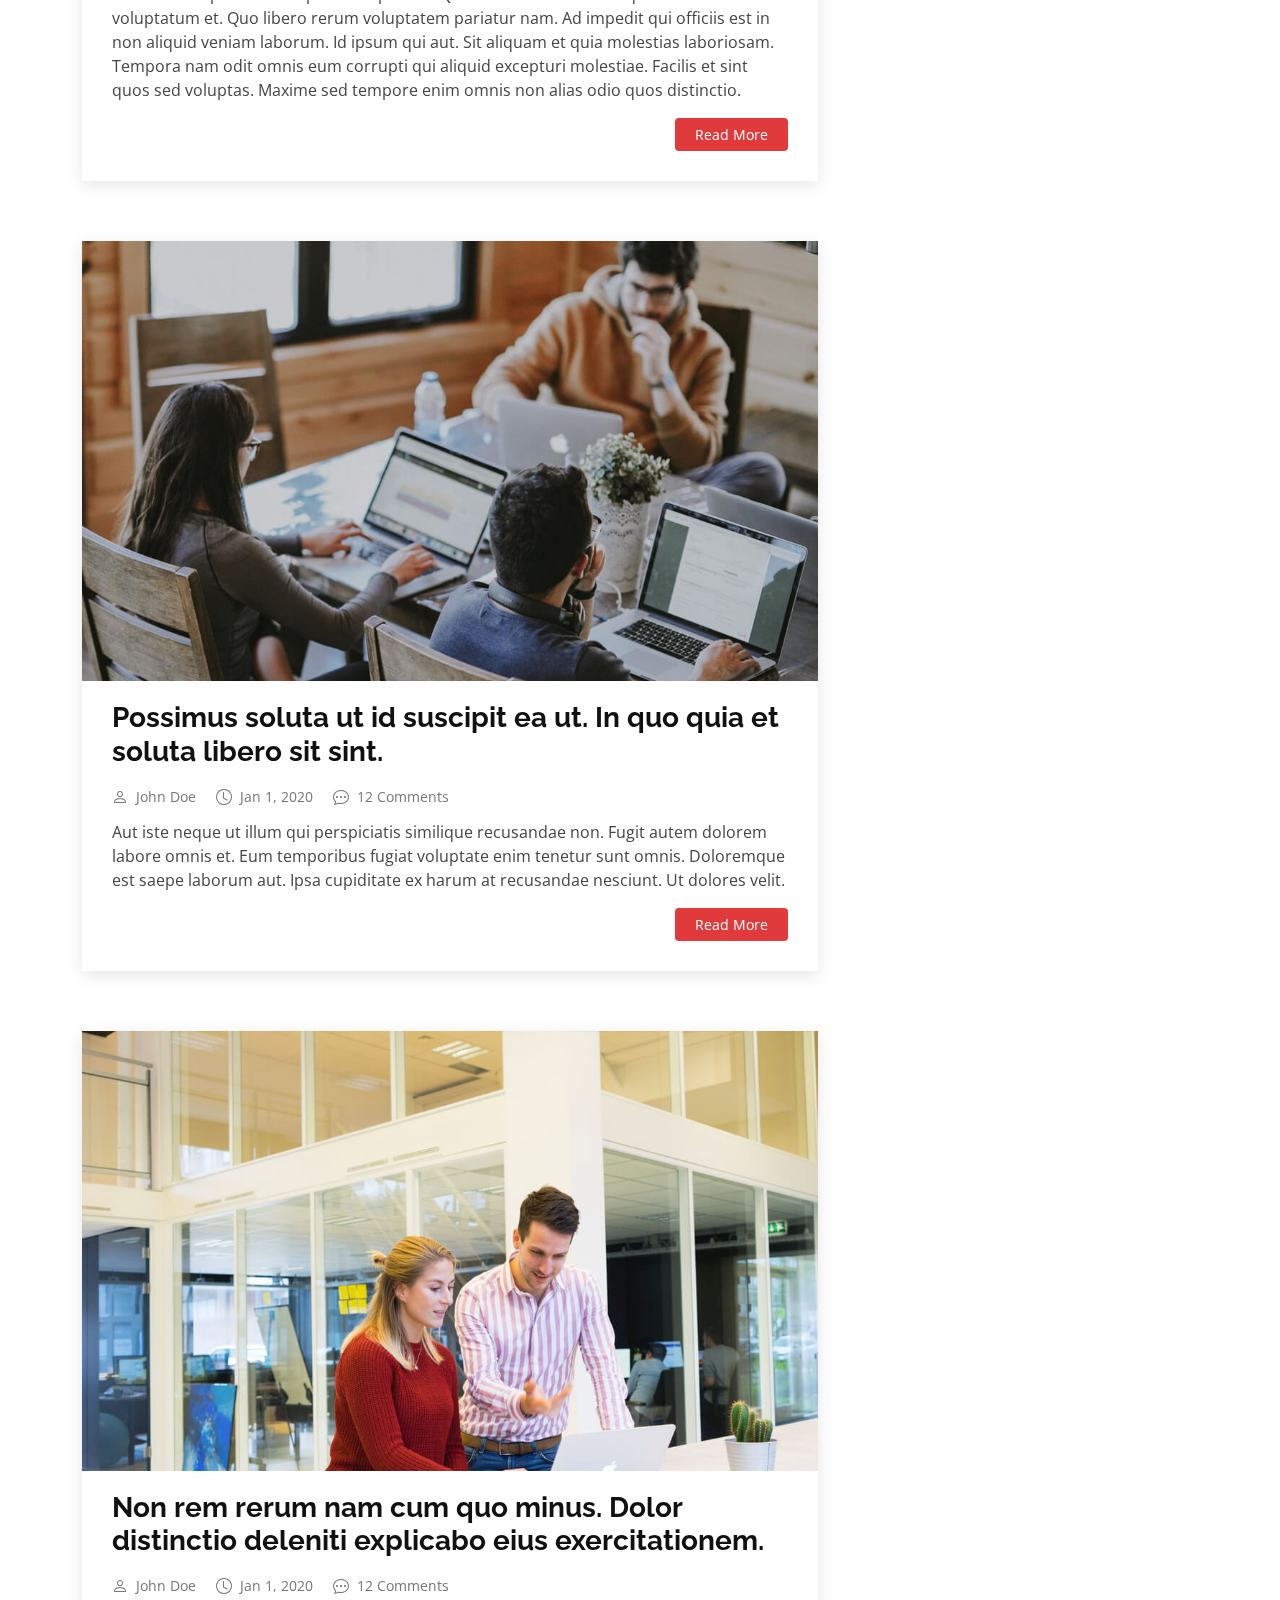
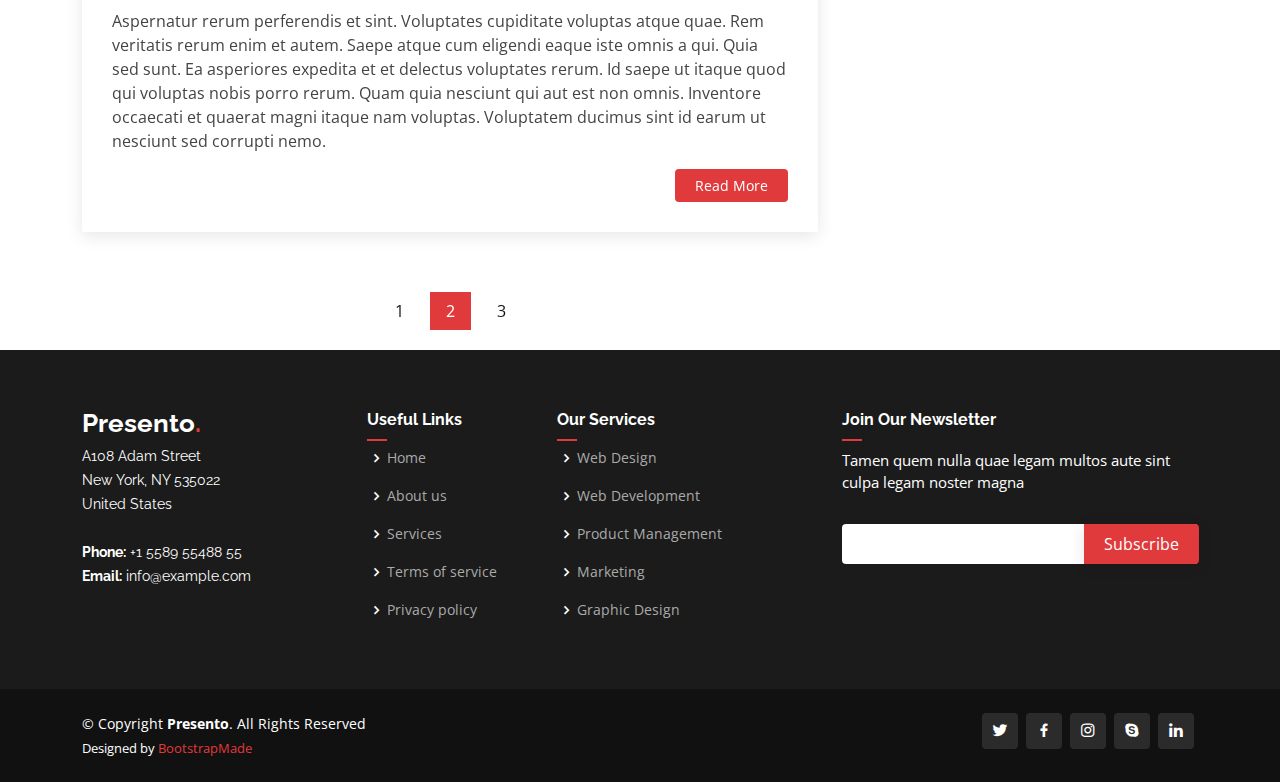
<file: blog.html>
<!DOCTYPE html>
<html lang="en">

<head>
  <meta charset="utf-8">
  <meta content="width=device-width, initial-scale=1.0" name="viewport">

  <title>Blog - Presento Bootstrap Template</title>
  <meta content="" name="description">
  <meta content="" name="keywords">

  <!-- Favicons -->
  <link href="assets/img/favicon.png" rel="icon">
  <link href="assets/img/apple-touch-icon.png" rel="apple-touch-icon">

  <!-- Google Fonts -->
  <link href="https://fonts.googleapis.com/css?family=Open+Sans:300,300i,400,400i,600,600i,700,700i|Raleway:300,300i,400,400i,500,500i,600,600i,700,700i|Poppins:300,300i,400,400i,500,500i,600,600i,700,700i" rel="stylesheet">

  <!-- Vendor CSS Files -->
  <link href="assets/vendor/aos/aos.css" rel="stylesheet">
  <link href="assets/vendor/bootstrap/css/bootstrap.min.css" rel="stylesheet">
  <link href="assets/vendor/bootstrap-icons/bootstrap-icons.css" rel="stylesheet">
  <link href="assets/vendor/boxicons/css/boxicons.min.css" rel="stylesheet">
  <link href="assets/vendor/glightbox/css/glightbox.min.css" rel="stylesheet">
  <link href="assets/vendor/remixicon/remixicon.css" rel="stylesheet">
  <link href="assets/vendor/swiper/swiper-bundle.min.css" rel="stylesheet">

  <!-- Template Main CSS File -->
  <link href="assets/css/style.css" rel="stylesheet">

  <!-- =======================================================
  * Template Name: Presento - v3.7.0
  * Template URL: https://bootstrapmade.com/presento-bootstrap-corporate-template/
  * Author: BootstrapMade.com
  * License: https://bootstrapmade.com/license/
  ======================================================== -->
</head>

<body>

  <!-- ======= Header ======= -->
  <header id="header" class="fixed-top d-flex align-items-center">
    <div class="container d-flex align-items-center">
      <h1 class="logo me-auto"><a href="index.html">Presento<span>.</span></a></h1>
      <!-- Uncomment below if you prefer to use an image logo -->
      <!-- <a href="index.html" class="logo me-auto"><img src="assets/img/logo.png" alt=""></a>-->

      <nav id="navbar" class="navbar order-last order-lg-0">
        <ul>
          <li><a class="nav-link scrollto " href="#hero">Home</a></li>
          <li><a class="nav-link scrollto" href="#about">About</a></li>
          <li><a class="nav-link scrollto" href="#services">Services</a></li>
          <li><a class="nav-link scrollto " href="#portfolio">Portfolio</a></li>
          <li><a class="nav-link scrollto" href="#team">Team</a></li>
          <li><a class="active" href=" #">Blog</a></li>
          <li class="dropdown"><a href="#"><span>Drop Down</span> <i class="bi bi-chevron-down"></i></a>
            <ul>
              <li><a href="#">Drop Down 1</a></li>
              <li class="dropdown"><a href="#"><span>Deep Drop Down</span> <i class="bi bi-chevron-right"></i></a>
                <ul>
                  <li><a href="#">Deep Drop Down 1</a></li>
                  <li><a href="#">Deep Drop Down 2</a></li>
                  <li><a href="#">Deep Drop Down 3</a></li>
                  <li><a href="#">Deep Drop Down 4</a></li>
                  <li><a href="#">Deep Drop Down 5</a></li>
                </ul>
              </li>
              <li><a href="#">Drop Down 2</a></li>
              <li><a href="#">Drop Down 3</a></li>
              <li><a href="#">Drop Down 4</a></li>
            </ul>
          </li>
          <li><a class="nav-link scrollto" href="#contact">Contact</a></li>
        </ul>
        <i class="bi bi-list mobile-nav-toggle"></i>
      </nav><!-- .navbar -->

      <a href="#about" class="get-started-btn scrollto">Get Started</a>
    </div>
  </header><!-- End Header -->

  <main id="main">

    <!-- ======= Breadcrumbs ======= -->
    <section class="breadcrumbs">
      <div class="container">

        <ol>
          <li><a href="index.html">Home</a></li>
          <li>Blog</li>
        </ol>
        <h2>Blog</h2>

      </div>
    </section><!-- End Breadcrumbs -->

    <!-- ======= Blog Section ======= -->
    <section id="blog" class="blog">
      <div class="container" data-aos="fade-up">

        <div class="row">

          <div class="col-lg-8 entries">

            <article class="entry">

              <div class="entry-img">
                <img src="assets/img/blog/blog-1.jpg" alt="" class="img-fluid">
              </div>

              <h2 class="entry-title">
                <a href="blog-single.html">Dolorum optio tempore voluptas dignissimos cumque fuga qui quibusdam quia</a>
              </h2>

              <div class="entry-meta">
                <ul>
                  <li class="d-flex align-items-center"><i class="bi bi-person"></i> <a href="blog-single.html">John Doe</a></li>
                  <li class="d-flex align-items-center"><i class="bi bi-clock"></i> <a href="blog-single.html"><time datetime="2020-01-01">Jan 1, 2020</time></a></li>
                  <li class="d-flex align-items-center"><i class="bi bi-chat-dots"></i> <a href="blog-single.html">12 Comments</a></li>
                </ul>
              </div>

              <div class="entry-content">
                <p>
                  Similique neque nam consequuntur ad non maxime aliquam quas. Quibusdam animi praesentium. Aliquam et laboriosam eius aut nostrum quidem aliquid dicta.
                  Et eveniet enim. Qui velit est ea dolorem doloremque deleniti aperiam unde soluta. Est cum et quod quos aut ut et sit sunt. Voluptate porro consequatur assumenda perferendis dolore.
                </p>
                <div class="read-more">
                  <a href="blog-single.html">Read More</a>
                </div>
              </div>

            </article><!-- End blog entry -->

            <article class="entry">

              <div class="entry-img">
                <img src="assets/img/blog/blog-2.jpg" alt="" class="img-fluid">
              </div>

              <h2 class="entry-title">
                <a href="blog-single.html">Nisi magni odit consequatur autem nulla dolorem</a>
              </h2>

              <div class="entry-meta">
                <ul>
                  <li class="d-flex align-items-center"><i class="bi bi-person"></i> <a href="blog-single.html">John Doe</a></li>
                  <li class="d-flex align-items-center"><i class="bi bi-clock"></i> <a href="blog-single.html"><time datetime="2020-01-01">Jan 1, 2020</time></a></li>
                  <li class="d-flex align-items-center"><i class="bi bi-chat-dots"></i> <a href="blog-single.html">12 Comments</a></li>
                </ul>
              </div>

              <div class="entry-content">
                <p>
                  Incidunt voluptate sit temporibus aperiam. Quia vitae aut sint ullam quis illum voluptatum et. Quo libero rerum voluptatem pariatur nam.
                  Ad impedit qui officiis est in non aliquid veniam laborum. Id ipsum qui aut. Sit aliquam et quia molestias laboriosam. Tempora nam odit omnis eum corrupti qui aliquid excepturi molestiae. Facilis et sint quos sed voluptas. Maxime sed tempore enim omnis non alias odio quos distinctio.
                </p>
                <div class="read-more">
                  <a href="blog-single.html">Read More</a>
                </div>
              </div>

            </article><!-- End blog entry -->

            <article class="entry">

              <div class="entry-img">
                <img src="assets/img/blog/blog-3.jpg" alt="" class="img-fluid">
              </div>

              <h2 class="entry-title">
                <a href="blog-single.html">Possimus soluta ut id suscipit ea ut. In quo quia et soluta libero sit sint.</a>
              </h2>

              <div class="entry-meta">
                <ul>
                  <li class="d-flex align-items-center"><i class="bi bi-person"></i> <a href="blog-single.html">John Doe</a></li>
                  <li class="d-flex align-items-center"><i class="bi bi-clock"></i> <a href="blog-single.html"><time datetime="2020-01-01">Jan 1, 2020</time></a></li>
                  <li class="d-flex align-items-center"><i class="bi bi-chat-dots"></i> <a href="blog-single.html">12 Comments</a></li>
                </ul>
              </div>

              <div class="entry-content">
                <p>
                  Aut iste neque ut illum qui perspiciatis similique recusandae non. Fugit autem dolorem labore omnis et. Eum temporibus fugiat voluptate enim tenetur sunt omnis.
                  Doloremque est saepe laborum aut. Ipsa cupiditate ex harum at recusandae nesciunt. Ut dolores velit.
                </p>
                <div class="read-more">
                  <a href="blog-single.html">Read More</a>
                </div>
              </div>

            </article><!-- End blog entry -->

            <article class="entry">

              <div class="entry-img">
                <img src="assets/img/blog/blog-4.jpg" alt="" class="img-fluid">
              </div>

              <h2 class="entry-title">
                <a href="blog-single.html">Non rem rerum nam cum quo minus. Dolor distinctio deleniti explicabo eius exercitationem.</a>
              </h2>

              <div class="entry-meta">
                <ul>
                  <li class="d-flex align-items-center"><i class="bi bi-person"></i> <a href="blog-single.html">John Doe</a></li>
                  <li class="d-flex align-items-center"><i class="bi bi-clock"></i> <a href="blog-single.html"><time datetime="2020-01-01">Jan 1, 2020</time></a></li>
                  <li class="d-flex align-items-center"><i class="bi bi-chat-dots"></i> <a href="blog-single.html">12 Comments</a></li>
                </ul>
              </div>

              <div class="entry-content">
                <p>
                  Aspernatur rerum perferendis et sint. Voluptates cupiditate voluptas atque quae. Rem veritatis rerum enim et autem. Saepe atque cum eligendi eaque iste omnis a qui.
                  Quia sed sunt. Ea asperiores expedita et et delectus voluptates rerum. Id saepe ut itaque quod qui voluptas nobis porro rerum. Quam quia nesciunt qui aut est non omnis. Inventore occaecati et quaerat magni itaque nam voluptas. Voluptatem ducimus sint id earum ut nesciunt sed corrupti nemo.
                </p>
                <div class="read-more">
                  <a href="blog-single.html">Read More</a>
                </div>
              </div>

            </article><!-- End blog entry -->

            <div class="blog-pagination">
              <ul class="justify-content-center">
                <li><a href="#">1</a></li>
                <li class="active"><a href="#">2</a></li>
                <li><a href="#">3</a></li>
              </ul>
            </div>

          </div><!-- End blog entries list -->

          <div class="col-lg-4">

            <div class="sidebar">

              <h3 class="sidebar-title">Search</h3>
              <div class="sidebar-item search-form">
                <form action="">
                  <input type="text">
                  <button type="submit"><i class="bi bi-search"></i></button>
                </form>
              </div><!-- End sidebar search formn-->

              <h3 class="sidebar-title">Categories</h3>
              <div class="sidebar-item categories">
                <ul>
                  <li><a href="#">General <span>(25)</span></a></li>
                  <li><a href="#">Lifestyle <span>(12)</span></a></li>
                  <li><a href="#">Travel <span>(5)</span></a></li>
                  <li><a href="#">Design <span>(22)</span></a></li>
                  <li><a href="#">Creative <span>(8)</span></a></li>
                  <li><a href="#">Educaion <span>(14)</span></a></li>
                </ul>
              </div><!-- End sidebar categories-->

              <h3 class="sidebar-title">Recent Posts</h3>
              <div class="sidebar-item recent-posts">
                <div class="post-item clearfix">
                  <img src="assets/img/blog/blog-recent-1.jpg" alt="">
                  <h4><a href="blog-single.html">Nihil blanditiis at in nihil autem</a></h4>
                  <time datetime="2020-01-01">Jan 1, 2020</time>
                </div>

                <div class="post-item clearfix">
                  <img src="assets/img/blog/blog-recent-2.jpg" alt="">
                  <h4><a href="blog-single.html">Quidem autem et impedit</a></h4>
                  <time datetime="2020-01-01">Jan 1, 2020</time>
                </div>

                <div class="post-item clearfix">
                  <img src="assets/img/blog/blog-recent-3.jpg" alt="">
                  <h4><a href="blog-single.html">Id quia et et ut maxime similique occaecati ut</a></h4>
                  <time datetime="2020-01-01">Jan 1, 2020</time>
                </div>

                <div class="post-item clearfix">
                  <img src="assets/img/blog/blog-recent-4.jpg" alt="">
                  <h4><a href="blog-single.html">Laborum corporis quo dara net para</a></h4>
                  <time datetime="2020-01-01">Jan 1, 2020</time>
                </div>

                <div class="post-item clearfix">
                  <img src="assets/img/blog/blog-recent-5.jpg" alt="">
                  <h4><a href="blog-single.html">Et dolores corrupti quae illo quod dolor</a></h4>
                  <time datetime="2020-01-01">Jan 1, 2020</time>
                </div>

              </div><!-- End sidebar recent posts-->

              <h3 class="sidebar-title">Tags</h3>
              <div class="sidebar-item tags">
                <ul>
                  <li><a href="#">App</a></li>
                  <li><a href="#">IT</a></li>
                  <li><a href="#">Business</a></li>
                  <li><a href="#">Mac</a></li>
                  <li><a href="#">Design</a></li>
                  <li><a href="#">Office</a></li>
                  <li><a href="#">Creative</a></li>
                  <li><a href="#">Studio</a></li>
                  <li><a href="#">Smart</a></li>
                  <li><a href="#">Tips</a></li>
                  <li><a href="#">Marketing</a></li>
                </ul>
              </div><!-- End sidebar tags-->

            </div><!-- End sidebar -->

          </div><!-- End blog sidebar -->

        </div>

      </div>
    </section><!-- End Blog Section -->

  </main><!-- End #main -->

  <!-- ======= Footer ======= -->
  <footer id="footer">

    <div class="footer-top">
      <div class="container">
        <div class="row">

          <div class="col-lg-3 col-md-6 footer-contact">
            <h3>Presento<span>.</span></h3>
            <p>
              A108 Adam Street <br>
              New York, NY 535022<br>
              United States <br><br>
              <strong>Phone:</strong> +1 5589 55488 55<br>
              <strong>Email:</strong> info@example.com<br>
            </p>
          </div>

          <div class="col-lg-2 col-md-6 footer-links">
            <h4>Useful Links</h4>
            <ul>
              <li><i class="bx bx-chevron-right"></i> <a href="#">Home</a></li>
              <li><i class="bx bx-chevron-right"></i> <a href="#">About us</a></li>
              <li><i class="bx bx-chevron-right"></i> <a href="#">Services</a></li>
              <li><i class="bx bx-chevron-right"></i> <a href="#">Terms of service</a></li>
              <li><i class="bx bx-chevron-right"></i> <a href="#">Privacy policy</a></li>
            </ul>
          </div>

          <div class="col-lg-3 col-md-6 footer-links">
            <h4>Our Services</h4>
            <ul>
              <li><i class="bx bx-chevron-right"></i> <a href="#">Web Design</a></li>
              <li><i class="bx bx-chevron-right"></i> <a href="#">Web Development</a></li>
              <li><i class="bx bx-chevron-right"></i> <a href="#">Product Management</a></li>
              <li><i class="bx bx-chevron-right"></i> <a href="#">Marketing</a></li>
              <li><i class="bx bx-chevron-right"></i> <a href="#">Graphic Design</a></li>
            </ul>
          </div>

          <div class="col-lg-4 col-md-6 footer-newsletter">
            <h4>Join Our Newsletter</h4>
            <p>Tamen quem nulla quae legam multos aute sint culpa legam noster magna</p>
            <form action="" method="post">
              <input type="email" name="email"><input type="submit" value="Subscribe">
            </form>
          </div>

        </div>
      </div>
    </div>

    <div class="container d-md-flex py-4">

      <div class="me-md-auto text-center text-md-start">
        <div class="copyright">
          &copy; Copyright <strong><span>Presento</span></strong>. All Rights Reserved
        </div>
        <div class="credits">
          <!-- All the links in the footer should remain intact. -->
          <!-- You can delete the links only if you purchased the pro version. -->
          <!-- Licensing information: https://bootstrapmade.com/license/ -->
          <!-- Purchase the pro version with working PHP/AJAX contact form: https://bootstrapmade.com/presento-bootstrap-corporate-template/ -->
          Designed by <a href="https://bootstrapmade.com/">BootstrapMade</a>
        </div>
      </div>
      <div class="social-links text-center text-md-end pt-3 pt-md-0">
        <a href="#" class="twitter"><i class="bx bxl-twitter"></i></a>
        <a href="#" class="facebook"><i class="bx bxl-facebook"></i></a>
        <a href="#" class="instagram"><i class="bx bxl-instagram"></i></a>
        <a href="#" class="google-plus"><i class="bx bxl-skype"></i></a>
        <a href="#" class="linkedin"><i class="bx bxl-linkedin"></i></a>
      </div>
    </div>
  </footer><!-- End Footer -->

  <a href="#" class="back-to-top d-flex align-items-center justify-content-center"><i class="bi bi-arrow-up-short"></i></a>

  <!-- Vendor JS Files -->
  <script src="assets/vendor/purecounter/purecounter.js"></script>
  <script src="assets/vendor/aos/aos.js"></script>
  <script src="assets/vendor/bootstrap/js/bootstrap.bundle.min.js"></script>
  <script src="assets/vendor/glightbox/js/glightbox.min.js"></script>
  <script src="assets/vendor/isotope-layout/isotope.pkgd.min.js"></script>
  <script src="assets/vendor/swiper/swiper-bundle.min.js"></script>
  <script src="assets/vendor/php-email-form/validate.js"></script>

  <!-- Template Main JS File -->
  <script src="assets/js/main.js"></script>

</body>

</html>
</file>
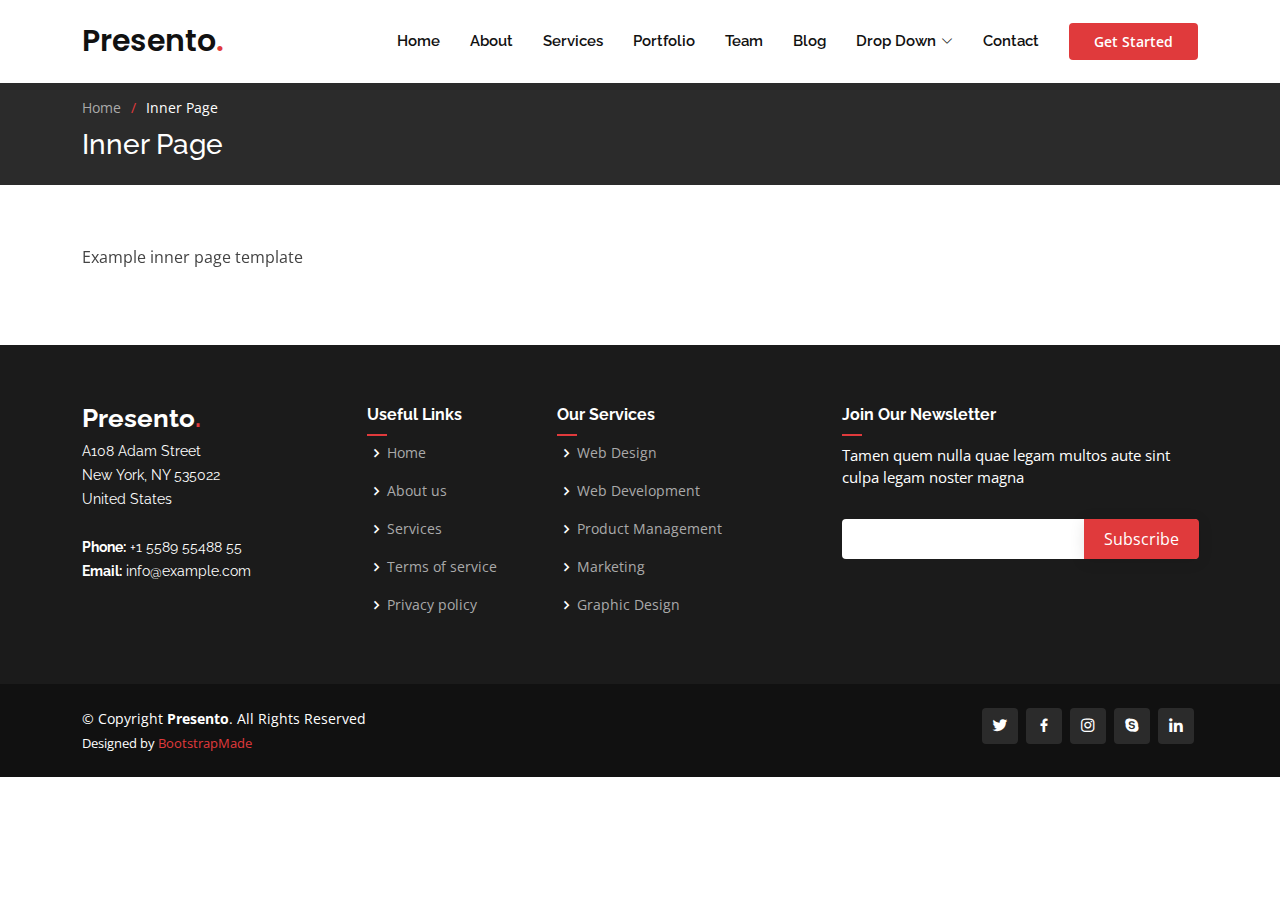
<file: inner-page.html>
<!DOCTYPE html>
<html lang="en">

<head>
  <meta charset="utf-8">
  <meta content="width=device-width, initial-scale=1.0" name="viewport">

  <title>Inner Page - Presento Bootstrap Template</title>
  <meta content="" name="description">
  <meta content="" name="keywords">

  <!-- Favicons -->
  <link href="assets/img/favicon.png" rel="icon">
  <link href="assets/img/apple-touch-icon.png" rel="apple-touch-icon">

  <!-- Google Fonts -->
  <link href="https://fonts.googleapis.com/css?family=Open+Sans:300,300i,400,400i,600,600i,700,700i|Raleway:300,300i,400,400i,500,500i,600,600i,700,700i|Poppins:300,300i,400,400i,500,500i,600,600i,700,700i" rel="stylesheet">

  <!-- Vendor CSS Files -->
  <link href="assets/vendor/aos/aos.css" rel="stylesheet">
  <link href="assets/vendor/bootstrap/css/bootstrap.min.css" rel="stylesheet">
  <link href="assets/vendor/bootstrap-icons/bootstrap-icons.css" rel="stylesheet">
  <link href="assets/vendor/boxicons/css/boxicons.min.css" rel="stylesheet">
  <link href="assets/vendor/glightbox/css/glightbox.min.css" rel="stylesheet">
  <link href="assets/vendor/remixicon/remixicon.css" rel="stylesheet">
  <link href="assets/vendor/swiper/swiper-bundle.min.css" rel="stylesheet">

  <!-- Template Main CSS File -->
  <link href="assets/css/style.css" rel="stylesheet">

  <!-- =======================================================
  * Template Name: Presento - v3.7.0
  * Template URL: https://bootstrapmade.com/presento-bootstrap-corporate-template/
  * Author: BootstrapMade.com
  * License: https://bootstrapmade.com/license/
  ======================================================== -->
</head>

<body>

  <!-- ======= Header ======= -->
  <header id="header" class="fixed-top d-flex align-items-center">
    <div class="container d-flex align-items-center">
      <h1 class="logo me-auto"><a href="index.html">Presento<span>.</span></a></h1>
      <!-- Uncomment below if you prefer to use an image logo -->
      <!-- <a href="index.html" class="logo me-auto"><img src="assets/img/logo.png" alt=""></a>-->

      <nav id="navbar" class="navbar order-last order-lg-0">
        <ul>
          <li><a class="nav-link scrollto " href="#hero">Home</a></li>
          <li><a class="nav-link scrollto" href="#about">About</a></li>
          <li><a class="nav-link scrollto" href="#services">Services</a></li>
          <li><a class="nav-link scrollto " href="#portfolio">Portfolio</a></li>
          <li><a class="nav-link scrollto" href="#team">Team</a></li>
          <li><a href=" #">Blog</a></li>
          <li class="dropdown"><a href="#"><span>Drop Down</span> <i class="bi bi-chevron-down"></i></a>
            <ul>
              <li><a href="#">Drop Down 1</a></li>
              <li class="dropdown"><a href="#"><span>Deep Drop Down</span> <i class="bi bi-chevron-right"></i></a>
                <ul>
                  <li><a href="#">Deep Drop Down 1</a></li>
                  <li><a href="#">Deep Drop Down 2</a></li>
                  <li><a href="#">Deep Drop Down 3</a></li>
                  <li><a href="#">Deep Drop Down 4</a></li>
                  <li><a href="#">Deep Drop Down 5</a></li>
                </ul>
              </li>
              <li><a href="#">Drop Down 2</a></li>
              <li><a href="#">Drop Down 3</a></li>
              <li><a href="#">Drop Down 4</a></li>
            </ul>
          </li>
          <li><a class="nav-link scrollto" href="#contact">Contact</a></li>
        </ul>
        <i class="bi bi-list mobile-nav-toggle"></i>
      </nav><!-- .navbar -->

      <a href="#about" class="get-started-btn scrollto">Get Started</a>
    </div>
  </header><!-- End Header -->

  <main id="main">

    <!-- ======= Breadcrumbs ======= -->
    <section class="breadcrumbs">
      <div class="container">

        <ol>
          <li><a href="index.html">Home</a></li>
          <li>Inner Page</li>
        </ol>
        <h2>Inner Page</h2>

      </div>
    </section><!-- End Breadcrumbs -->

    <section class="inner-page">
      <div class="container" data-aos="fade-up">
        <p>
          Example inner page template
        </p>
      </div>
    </section>

  </main><!-- End #main -->

  <!-- ======= Footer ======= -->
  <footer id="footer">

    <div class="footer-top">
      <div class="container">
        <div class="row">

          <div class="col-lg-3 col-md-6 footer-contact">
            <h3>Presento<span>.</span></h3>
            <p>
              A108 Adam Street <br>
              New York, NY 535022<br>
              United States <br><br>
              <strong>Phone:</strong> +1 5589 55488 55<br>
              <strong>Email:</strong> info@example.com<br>
            </p>
          </div>

          <div class="col-lg-2 col-md-6 footer-links">
            <h4>Useful Links</h4>
            <ul>
              <li><i class="bx bx-chevron-right"></i> <a href="#">Home</a></li>
              <li><i class="bx bx-chevron-right"></i> <a href="#">About us</a></li>
              <li><i class="bx bx-chevron-right"></i> <a href="#">Services</a></li>
              <li><i class="bx bx-chevron-right"></i> <a href="#">Terms of service</a></li>
              <li><i class="bx bx-chevron-right"></i> <a href="#">Privacy policy</a></li>
            </ul>
          </div>

          <div class="col-lg-3 col-md-6 footer-links">
            <h4>Our Services</h4>
            <ul>
              <li><i class="bx bx-chevron-right"></i> <a href="#">Web Design</a></li>
              <li><i class="bx bx-chevron-right"></i> <a href="#">Web Development</a></li>
              <li><i class="bx bx-chevron-right"></i> <a href="#">Product Management</a></li>
              <li><i class="bx bx-chevron-right"></i> <a href="#">Marketing</a></li>
              <li><i class="bx bx-chevron-right"></i> <a href="#">Graphic Design</a></li>
            </ul>
          </div>

          <div class="col-lg-4 col-md-6 footer-newsletter">
            <h4>Join Our Newsletter</h4>
            <p>Tamen quem nulla quae legam multos aute sint culpa legam noster magna</p>
            <form action="" method="post">
              <input type="email" name="email"><input type="submit" value="Subscribe">
            </form>
          </div>

        </div>
      </div>
    </div>

    <div class="container d-md-flex py-4">

      <div class="me-md-auto text-center text-md-start">
        <div class="copyright">
          &copy; Copyright <strong><span>Presento</span></strong>. All Rights Reserved
        </div>
        <div class="credits">
          <!-- All the links in the footer should remain intact. -->
          <!-- You can delete the links only if you purchased the pro version. -->
          <!-- Licensing information: https://bootstrapmade.com/license/ -->
          <!-- Purchase the pro version with working PHP/AJAX contact form: https://bootstrapmade.com/presento-bootstrap-corporate-template/ -->
          Designed by <a href="https://bootstrapmade.com/">BootstrapMade</a>
        </div>
      </div>
      <div class="social-links text-center text-md-end pt-3 pt-md-0">
        <a href="#" class="twitter"><i class="bx bxl-twitter"></i></a>
        <a href="#" class="facebook"><i class="bx bxl-facebook"></i></a>
        <a href="#" class="instagram"><i class="bx bxl-instagram"></i></a>
        <a href="#" class="google-plus"><i class="bx bxl-skype"></i></a>
        <a href="#" class="linkedin"><i class="bx bxl-linkedin"></i></a>
      </div>
    </div>
  </footer><!-- End Footer -->

  <a href="#" class="back-to-top d-flex align-items-center justify-content-center"><i class="bi bi-arrow-up-short"></i></a>

  <!-- Vendor JS Files -->
  <script src="assets/vendor/purecounter/purecounter.js"></script>
  <script src="assets/vendor/aos/aos.js"></script>
  <script src="assets/vendor/bootstrap/js/bootstrap.bundle.min.js"></script>
  <script src="assets/vendor/glightbox/js/glightbox.min.js"></script>
  <script src="assets/vendor/isotope-layout/isotope.pkgd.min.js"></script>
  <script src="assets/vendor/swiper/swiper-bundle.min.js"></script>
  <script src="assets/vendor/php-email-form/validate.js"></script>

  <!-- Template Main JS File -->
  <script src="assets/js/main.js"></script>

</body>

</html>
</file>
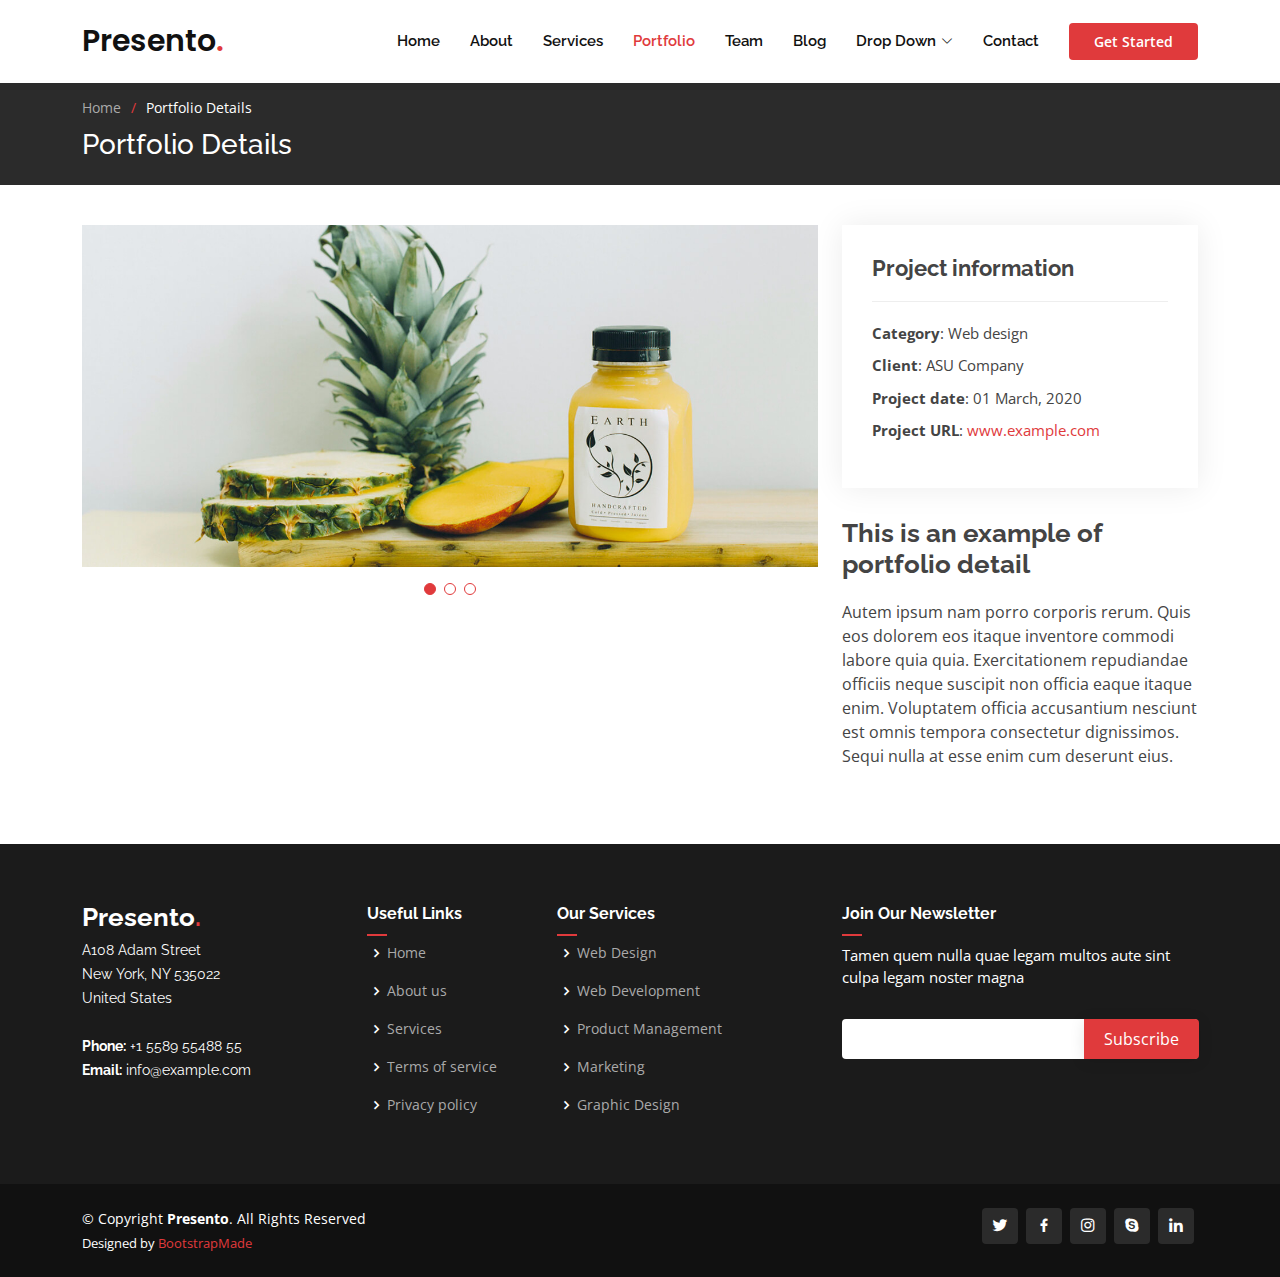
<file: portfolio-details.html>
<!DOCTYPE html>
<html lang="en">

<head>
  <meta charset="utf-8">
  <meta content="width=device-width, initial-scale=1.0" name="viewport">

  <title>Portfolio Details - Presento Bootstrap Template</title>
  <meta content="" name="description">
  <meta content="" name="keywords">

  <!-- Favicons -->
  <link href="assets/img/favicon.png" rel="icon">
  <link href="assets/img/apple-touch-icon.png" rel="apple-touch-icon">

  <!-- Google Fonts -->
  <link href="https://fonts.googleapis.com/css?family=Open+Sans:300,300i,400,400i,600,600i,700,700i|Raleway:300,300i,400,400i,500,500i,600,600i,700,700i|Poppins:300,300i,400,400i,500,500i,600,600i,700,700i" rel="stylesheet">

  <!-- Vendor CSS Files -->
  <link href="assets/vendor/aos/aos.css" rel="stylesheet">
  <link href="assets/vendor/bootstrap/css/bootstrap.min.css" rel="stylesheet">
  <link href="assets/vendor/bootstrap-icons/bootstrap-icons.css" rel="stylesheet">
  <link href="assets/vendor/boxicons/css/boxicons.min.css" rel="stylesheet">
  <link href="assets/vendor/glightbox/css/glightbox.min.css" rel="stylesheet">
  <link href="assets/vendor/remixicon/remixicon.css" rel="stylesheet">
  <link href="assets/vendor/swiper/swiper-bundle.min.css" rel="stylesheet">

  <!-- Template Main CSS File -->
  <link href="assets/css/style.css" rel="stylesheet">

  <!-- =======================================================
  * Template Name: Presento - v3.7.0
  * Template URL: https://bootstrapmade.com/presento-bootstrap-corporate-template/
  * Author: BootstrapMade.com
  * License: https://bootstrapmade.com/license/
  ======================================================== -->
</head>

<body>

  <!-- ======= Header ======= -->
  <header id="header" class="fixed-top d-flex align-items-center">
    <div class="container d-flex align-items-center">
      <h1 class="logo me-auto"><a href="index.html">Presento<span>.</span></a></h1>
      <!-- Uncomment below if you prefer to use an image logo -->
      <!-- <a href="index.html" class="logo me-auto"><img src="assets/img/logo.png" alt=""></a>-->

      <nav id="navbar" class="navbar order-last order-lg-0">
        <ul>
          <li><a class="nav-link scrollto " href="#hero">Home</a></li>
          <li><a class="nav-link scrollto" href="#about">About</a></li>
          <li><a class="nav-link scrollto" href="#services">Services</a></li>
          <li><a class="nav-link scrollto active" href="#portfolio">Portfolio</a></li>
          <li><a class="nav-link scrollto" href="#team">Team</a></li>
          <li><a href="">Blog</a></li>
          <li class="dropdown"><a href="#"><span>Drop Down</span> <i class="bi bi-chevron-down"></i></a>
            <ul>
              <li><a href="#">Drop Down 1</a></li>
              <li class="dropdown"><a href="#"><span>Deep Drop Down</span> <i class="bi bi-chevron-right"></i></a>
                <ul>
                  <li><a href="#">Deep Drop Down 1</a></li>
                  <li><a href="#">Deep Drop Down 2</a></li>
                  <li><a href="#">Deep Drop Down 3</a></li>
                  <li><a href="#">Deep Drop Down 4</a></li>
                  <li><a href="#">Deep Drop Down 5</a></li>
                </ul>
              </li>
              <li><a href="#">Drop Down 2</a></li>
              <li><a href="#">Drop Down 3</a></li>
              <li><a href="#">Drop Down 4</a></li>
            </ul>
          </li>
          <li><a class="nav-link scrollto" href="#contact">Contact</a></li>
        </ul>
        <i class="bi bi-list mobile-nav-toggle"></i>
      </nav><!-- .navbar -->

      <a href="#about" class="get-started-btn scrollto">Get Started</a>
    </div>
  </header><!-- End Header -->

  <main id="main">

    <!-- ======= Breadcrumbs ======= -->
    <section class="breadcrumbs">
      <div class="container">

        <ol>
          <li><a href="index.html">Home</a></li>
          <li>Portfolio Details</li>
        </ol>
        <h2>Portfolio Details</h2>

      </div>
    </section><!-- End Breadcrumbs -->

    <!-- ======= Portfolio Details Section ======= -->
    <section id="portfolio-details" class="portfolio-details">
      <div class="container">

        <div class="row gy-4">

          <div class="col-lg-8">
            <div class="portfolio-details-slider swiper">
              <div class="swiper-wrapper align-items-center">

                <div class="swiper-slide">
                  <img src="assets/img/portfolio/portfolio-details-1.jpg" alt="">
                </div>

                <div class="swiper-slide">
                  <img src="assets/img/portfolio/portfolio-details-2.jpg" alt="">
                </div>

                <div class="swiper-slide">
                  <img src="assets/img/portfolio/portfolio-details-3.jpg" alt="">
                </div>

              </div>
              <div class="swiper-pagination"></div>
            </div>
          </div>

          <div class="col-lg-4">
            <div class="portfolio-info">
              <h3>Project information</h3>
              <ul>
                <li><strong>Category</strong>: Web design</li>
                <li><strong>Client</strong>: ASU Company</li>
                <li><strong>Project date</strong>: 01 March, 2020</li>
                <li><strong>Project URL</strong>: <a href="#">www.example.com</a></li>
              </ul>
            </div>
            <div class="portfolio-description">
              <h2>This is an example of portfolio detail</h2>
              <p>
                Autem ipsum nam porro corporis rerum. Quis eos dolorem eos itaque inventore commodi labore quia quia. Exercitationem repudiandae officiis neque suscipit non officia eaque itaque enim. Voluptatem officia accusantium nesciunt est omnis tempora consectetur dignissimos. Sequi nulla at esse enim cum deserunt eius.
              </p>
            </div>
          </div>

        </div>

      </div>
    </section><!-- End Portfolio Details Section -->

  </main><!-- End #main -->

  <!-- ======= Footer ======= -->
  <footer id="footer">

    <div class="footer-top">
      <div class="container">
        <div class="row">

          <div class="col-lg-3 col-md-6 footer-contact">
            <h3>Presento<span>.</span></h3>
            <p>
              A108 Adam Street <br>
              New York, NY 535022<br>
              United States <br><br>
              <strong>Phone:</strong> +1 5589 55488 55<br>
              <strong>Email:</strong> info@example.com<br>
            </p>
          </div>

          <div class="col-lg-2 col-md-6 footer-links">
            <h4>Useful Links</h4>
            <ul>
              <li><i class="bx bx-chevron-right"></i> <a href="#">Home</a></li>
              <li><i class="bx bx-chevron-right"></i> <a href="#">About us</a></li>
              <li><i class="bx bx-chevron-right"></i> <a href="#">Services</a></li>
              <li><i class="bx bx-chevron-right"></i> <a href="#">Terms of service</a></li>
              <li><i class="bx bx-chevron-right"></i> <a href="#">Privacy policy</a></li>
            </ul>
          </div>

          <div class="col-lg-3 col-md-6 footer-links">
            <h4>Our Services</h4>
            <ul>
              <li><i class="bx bx-chevron-right"></i> <a href="#">Web Design</a></li>
              <li><i class="bx bx-chevron-right"></i> <a href="#">Web Development</a></li>
              <li><i class="bx bx-chevron-right"></i> <a href="#">Product Management</a></li>
              <li><i class="bx bx-chevron-right"></i> <a href="#">Marketing</a></li>
              <li><i class="bx bx-chevron-right"></i> <a href="#">Graphic Design</a></li>
            </ul>
          </div>

          <div class="col-lg-4 col-md-6 footer-newsletter">
            <h4>Join Our Newsletter</h4>
            <p>Tamen quem nulla quae legam multos aute sint culpa legam noster magna</p>
            <form action="" method="post">
              <input type="email" name="email"><input type="submit" value="Subscribe">
            </form>
          </div>

        </div>
      </div>
    </div>

    <div class="container d-md-flex py-4">

      <div class="me-md-auto text-center text-md-start">
        <div class="copyright">
          &copy; Copyright <strong><span>Presento</span></strong>. All Rights Reserved
        </div>
        <div class="credits">
          <!-- All the links in the footer should remain intact. -->
          <!-- You can delete the links only if you purchased the pro version. -->
          <!-- Licensing information: https://bootstrapmade.com/license/ -->
          <!-- Purchase the pro version with working PHP/AJAX contact form: https://bootstrapmade.com/presento-bootstrap-corporate-template/ -->
          Designed by <a href="https://bootstrapmade.com/">BootstrapMade</a>
        </div>
      </div>
      <div class="social-links text-center text-md-end pt-3 pt-md-0">
        <a href="#" class="twitter"><i class="bx bxl-twitter"></i></a>
        <a href="#" class="facebook"><i class="bx bxl-facebook"></i></a>
        <a href="#" class="instagram"><i class="bx bxl-instagram"></i></a>
        <a href="#" class="google-plus"><i class="bx bxl-skype"></i></a>
        <a href="#" class="linkedin"><i class="bx bxl-linkedin"></i></a>
      </div>
    </div>
  </footer><!-- End Footer -->

  <a href="#" class="back-to-top d-flex align-items-center justify-content-center"><i class="bi bi-arrow-up-short"></i></a>

  <!-- Vendor JS Files -->
  <script src="assets/vendor/purecounter/purecounter.js"></script>
  <script src="assets/vendor/aos/aos.js"></script>
  <script src="assets/vendor/bootstrap/js/bootstrap.bundle.min.js"></script>
  <script src="assets/vendor/glightbox/js/glightbox.min.js"></script>
  <script src="assets/vendor/isotope-layout/isotope.pkgd.min.js"></script>
  <script src="assets/vendor/swiper/swiper-bundle.min.js"></script>
  <script src="assets/vendor/php-email-form/validate.js"></script>

  <!-- Template Main JS File -->
  <script src="assets/js/main.js"></script>

</body>

</html>
</file>
<file: assets/css/style.css>
/**
* Template Name: Presento - v3.7.0
* Template URL: https://bootstrapmade.com/presento-bootstrap-corporate-template/
* Author: BootstrapMade.com
* License: https://bootstrapmade.com/license/
*/

/*--------------------------------------------------------------
# General
--------------------------------------------------------------*/
body {
  font-family: "Open Sans", sans-serif;
  color: #444444;
}

a {
  color: #e03a3c;
  text-decoration: none;
}

a:hover {
  color: #e76668;
  text-decoration: none;
}

h1, h2, h3, h4, h5, h6 {
  font-family: "Raleway", sans-serif;
}

/*--------------------------------------------------------------
# Back to top button
--------------------------------------------------------------*/
.back-to-top {
  position: fixed;
  visibility: hidden;
  opacity: 0;
  right: 15px;
  bottom: 15px;
  z-index: 996;
  background: #e03a3c;
  width: 40px;
  height: 40px;
  border-radius: 4px;
  transition: all 0.4s;
}
.back-to-top i {
  font-size: 28px;
  color: #fff;
  line-height: 0;
}
.back-to-top:hover {
  background: #e65d5f;
  color: #fff;
}
.back-to-top.active {
  visibility: visible;
  opacity: 1;
}

/*--------------------------------------------------------------
# Disable aos animation delay on mobile devices
--------------------------------------------------------------*/
@media screen and (max-width: 768px) {
  [data-aos-delay] {
    transition-delay: 0 !important;
  }
}
/*--------------------------------------------------------------
# Header
--------------------------------------------------------------*/
#header {
  background: #fff;
  transition: all 0.5s;
  z-index: 997;
  padding: 20px 0;
}
#header.header-scrolled {
  padding: 12px 0;
  box-shadow: 0px 2px 15px rgba(0, 0, 0, 0.1);
}
#header .logo {
  font-size: 30px;
  margin: 0;
  padding: 0;
  font-weight: 600;
  font-family: "Poppins", sans-serif;
}
#header .logo a {
  color: #111111;
}
#header .logo a span {
  color: #e03a3c;
}
#header .logo img {
  max-height: 40px;
}

/*--------------------------------------------------------------
# Get Startet Button
--------------------------------------------------------------*/
.get-started-btn {
  margin-left: 30px;
  background: #e03a3c;
  color: #fff;
  border-radius: 4px;
  padding: 8px 25px;
  white-space: nowrap;
  transition: 0.3s;
  font-size: 14px;
  font-weight: 600;
  display: inline-block;
}
.get-started-btn:hover {
  background: #111111;
  color: #fff;
}
@media (max-width: 992px) {
  .get-started-btn {
    margin: 0 15px 0 0;
    padding: 6px 18px;
  }
}

/*--------------------------------------------------------------
# Navigation Menu
--------------------------------------------------------------*/
/**
* Desktop Navigation 
*/
.navbar {
  padding: 0;
}
.navbar ul {
  margin: 0;
  padding: 0;
  display: flex;
  list-style: none;
  align-items: center;
}
.navbar li {
  position: relative;
}
.navbar a, .navbar a:focus {
  display: flex;
  align-items: center;
  justify-content: space-between;
  padding: 10px 0 10px 30px;
  font-family: "Raleway", sans-serif;
  font-size: 15px;
  font-weight: 600;
  color: #111111;
  white-space: nowrap;
  transition: 0.3s;
}
.navbar a i, .navbar a:focus i {
  font-size: 12px;
  line-height: 0;
  margin-left: 5px;
}
.navbar a:hover, .navbar .active, .navbar .active:focus, .navbar li:hover > a {
  color: #e03a3c;
}
.navbar .dropdown ul {
  display: block;
  position: absolute;
  left: 30px;
  top: calc(100% + 30px);
  margin: 0;
  padding: 10px 0;
  z-index: 99;
  opacity: 0;
  visibility: hidden;
  background: #fff;
  box-shadow: 0px 0px 30px rgba(127, 137, 161, 0.25);
  transition: 0.3s;
}
.navbar .dropdown ul li {
  min-width: 200px;
}
.navbar .dropdown ul a {
  padding: 10px 20px;
  font-size: 14px;
}
.navbar .dropdown ul a i {
  font-size: 12px;
}
.navbar .dropdown ul a:hover, .navbar .dropdown ul .active:hover, .navbar .dropdown ul li:hover > a {
  color: #e03a3c;
}
.navbar .dropdown:hover > ul {
  opacity: 1;
  top: 100%;
  visibility: visible;
}
.navbar .dropdown .dropdown ul {
  top: 0;
  left: calc(100% - 30px);
  visibility: hidden;
}
.navbar .dropdown .dropdown:hover > ul {
  opacity: 1;
  top: 0;
  left: 100%;
  visibility: visible;
}
@media (max-width: 1366px) {
  .navbar .dropdown .dropdown ul {
    left: -90%;
  }
  .navbar .dropdown .dropdown:hover > ul {
    left: -100%;
  }
}

/**
* Mobile Navigation 
*/
.mobile-nav-toggle {
  color: #111111;
  font-size: 28px;
  cursor: pointer;
  display: none;
  line-height: 0;
  transition: 0.5s;
}
.mobile-nav-toggle.bi-x {
  color: #fff;
}

@media (max-width: 991px) {
  .mobile-nav-toggle {
    display: block;
  }

  .navbar ul {
    display: none;
  }
}
.navbar-mobile {
  position: fixed;
  overflow: hidden;
  top: 0;
  right: 0;
  left: 0;
  bottom: 0;
  background: rgba(0, 0, 0, 0.9);
  transition: 0.3s;
  z-index: 999;
}
.navbar-mobile .mobile-nav-toggle {
  position: absolute;
  top: 15px;
  right: 15px;
}
.navbar-mobile ul {
  display: block;
  position: absolute;
  top: 55px;
  right: 15px;
  bottom: 15px;
  left: 15px;
  padding: 10px 0;
  background-color: #fff;
  overflow-y: auto;
  transition: 0.3s;
}
.navbar-mobile a, .navbar-mobile a:focus {
  padding: 10px 20px;
  font-size: 15px;
  color: #111111;
}
.navbar-mobile a:hover, .navbar-mobile .active, .navbar-mobile li:hover > a {
  color: #e03a3c;
}
.navbar-mobile .getstarted, .navbar-mobile .getstarted:focus {
  margin: 15px;
}
.navbar-mobile .dropdown ul {
  position: static;
  display: none;
  margin: 10px 20px;
  padding: 10px 0;
  z-index: 99;
  opacity: 1;
  visibility: visible;
  background: #fff;
  box-shadow: 0px 0px 30px rgba(127, 137, 161, 0.25);
}
.navbar-mobile .dropdown ul li {
  min-width: 200px;
}
.navbar-mobile .dropdown ul a {
  padding: 10px 20px;
}
.navbar-mobile .dropdown ul a i {
  font-size: 12px;
}
.navbar-mobile .dropdown ul a:hover, .navbar-mobile .dropdown ul .active:hover, .navbar-mobile .dropdown ul li:hover > a {
  color: #e03a3c;
}
.navbar-mobile .dropdown > .dropdown-active {
  display: block;
}

/*--------------------------------------------------------------
# Hero Section
--------------------------------------------------------------*/
#hero {
  width: 100%;
  height: 100vh;
  background: url("../img/hero-page.jpg") top center no-repeat;
  background-size: cover;
  position: relative;
  padding-top: 82px;
}
#hero:before {
  content: "";
  background: rgba(0, 0, 0, 0.6);
  position: absolute;
  bottom: 0;
  top: 0;
  left: 0;
  right: 0;
}
#hero h1 {
  margin: 0;
  font-size: 48px;
  font-weight: 700;
  color: #fff;
}
#hero h2 {
  color: #fff;
  margin: 10px 0 0 0;
  font-size: 24px;
}
#hero .btn-get-started {
  font-family: "Raleway", sans-serif;
  font-weight: 500;
  font-size: 16px;
  letter-spacing: 1px;
  display: inline-block;
  padding: 10px 30px;
  border-radius: 4px;
  transition: 0.5s;
  margin-top: 30px;
  color: #fff;
  background: #e03a3c;
  border: 2px solid #e03a3c;
}
#hero .btn-get-started:hover {
  background: transparent;
  border-color: #fff;
}
@media (max-width: 768px) {
  #hero {
    text-align: center;
    padding-top: 58px;
  }
  #hero h1 {
    font-size: 28px;
  }
  #hero h2 {
    font-size: 18px;
    line-height: 24px;
  }
}
@media (max-height: 500px) {
  #hero {
    height: 120vh;
  }
}

/*--------------------------------------------------------------
# Sections General
--------------------------------------------------------------*/
section {
  padding: 60px 0;
  overflow: hidden;
  position: relative;
}

.section-title {
  text-align: center;
  padding-bottom: 30px;
  position: relative;
}
.section-title h2 {
  font-size: 32px;
  font-weight: bold;
  text-transform: uppercase;
  margin-bottom: 20px;
  padding-bottom: 20px;
  position: relative;
}
.section-title h2::after {
  content: "";
  position: absolute;
  display: block;
  width: 50px;
  height: 3px;
  background: #e03a3c;
  bottom: 0;
  left: calc(50% - 25px);
}
.section-title p {
  margin-bottom: 0;
}

.section-bg {
  padding: 120px 0;
  color: #fff;
}
.section-bg:before {
  content: "";
  background: #1b1b1b;
  position: absolute;
  bottom: 60px;
  top: 60px;
  left: 0;
  right: 0;
  transform: skewY(-3deg);
}

/*--------------------------------------------------------------
# Breadcrumbs
--------------------------------------------------------------*/
.breadcrumbs {
  padding: 15px 0;
  background: #2b2b2b;
  min-height: 40px;
  margin-top: 82px;
  color: #fff;
}
.breadcrumbs h2 {
  font-size: 28px;
  font-weight: 500;
}
.breadcrumbs ol {
  display: flex;
  flex-wrap: wrap;
  list-style: none;
  padding: 0 0 10px 0;
  margin: 0;
  font-size: 14px;
}
.breadcrumbs ol a {
  color: #aaaaaa;
}
.breadcrumbs ol a:hover {
  color: #fff;
  transition: 0.3s;
}
.breadcrumbs ol li + li {
  padding-left: 10px;
}
.breadcrumbs ol li + li::before {
  display: inline-block;
  padding-right: 10px;
  color: #e03a3c;
  content: "/";
}

/*--------------------------------------------------------------
# Clients
--------------------------------------------------------------*/
.clients .swiper-pagination {
  margin-top: 20px;
  position: relative;
}
.clients .swiper-pagination .swiper-pagination-bullet {
  width: 12px;
  height: 12px;
  background-color: #fff;
  opacity: 1;
  border: 1px solid #e03a3c;
}
.clients .swiper-pagination .swiper-pagination-bullet-active {
  background-color: #e03a3c;
}
.clients .swiper-slide img {
  opacity: 0.5;
  transition: 0.3s;
  filter: grayscale(100);
}
.clients .swiper-slide img:hover {
  opacity: 1;
  filter: none;
}

/*--------------------------------------------------------------
# About
--------------------------------------------------------------*/
.about .container {
  position: relative;
  z-index: 10;
}
.about .content {
  padding: 30px 30px 30px 0;
}
.about .content h3 {
  font-weight: 700;
  font-size: 34px;
  margin-bottom: 30px;
}
.about .content p {
  margin-bottom: 30px;
}
.about .content .about-btn {
  padding: 8px 30px 9px 30px;
  color: #fff;
  border-radius: 50px;
  transition: 0.3s;
  text-transform: uppercase;
  font-weight: 600;
  font-size: 13px;
  display: inline-flex;
  align-items: center;
  border: 2px solid #e03a3c;
}
.about .content .about-btn i {
  font-size: 16px;
  padding-left: 5px;
}
.about .content .about-btn:hover {
  background: #e35052;
  background: #e03a3c;
}
.about .icon-boxes .icon-box {
  margin-top: 30px;
}
.about .icon-boxes .icon-box i {
  font-size: 40px;
  color: #e03a3c;
  margin-bottom: 10px;
}
.about .icon-boxes .icon-box h4 {
  font-size: 20px;
  font-weight: 700;
  margin: 0 0 10px 0;
}
.about .icon-boxes .icon-box p {
  font-size: 15px;
  color: #848484;
}
@media (max-width: 1200px) {
  .about .content {
    padding-right: 0;
  }
}
@media (max-width: 768px) {
  .about {
    text-align: center;
  }
}

/*--------------------------------------------------------------
# Counts
--------------------------------------------------------------*/
.counts {
  padding-top: 80px;
}
.counts .count-box {
  padding: 30px 30px 25px 30px;
  width: 100%;
  position: relative;
  text-align: center;
  box-shadow: 0px 2px 35px rgba(0, 0, 0, 0.06);
  border-radius: 4px;
}
.counts .count-box i {
  position: absolute;
  width: 54px;
  height: 54px;
  top: -27px;
  left: 50%;
  transform: translateX(-50%);
  font-size: 24px;
  background: #fff;
  color: #e03a3c;
  border-radius: 50px;
  border: 2px solid #fff;
  box-shadow: 0px 2px 25px rgba(0, 0, 0, 0.1);
  display: inline-flex;
  align-items: center;
  justify-content: center;
}
.counts .count-box span {
  font-size: 36px;
  display: block;
  font-weight: 700;
  color: #111111;
}
.counts .count-box p {
  padding: 0;
  margin: 0;
  font-family: "Raleway", sans-serif;
  font-size: 14px;
}

/*--------------------------------------------------------------
# Tabs
--------------------------------------------------------------*/
.tabs .nav-tabs {
  border: 0;
}
.tabs .nav-link {
  border: 1px solid #b9b9b9;
  padding: 15px;
  transition: 0.3s;
  color: #111111;
  border-radius: 0;
  display: flex;
  align-items: center;
  justify-content: center;
  cursor: pointer;
}
.tabs .nav-link i {
  padding-right: 15px;
  font-size: 48px;
}
.tabs .nav-link h4 {
  font-size: 18px;
  font-weight: 600;
  margin: 0;
}
.tabs .nav-link:hover {
  color: #e03a3c;
}
.tabs .nav-link.active {
  background: #e03a3c;
  color: #fff;
  border-color: #e03a3c;
}
@media (max-width: 768px) {
  .tabs .nav-link i {
    padding: 0;
    line-height: 1;
    font-size: 36px;
  }
}
@media (max-width: 575px) {
  .tabs .nav-link {
    padding: 15px;
  }
  .tabs .nav-link i {
    font-size: 24px;
  }
}
.tabs .tab-content {
  margin-top: 30px;
}
.tabs .tab-pane h3 {
  font-weight: 600;
  font-size: 26px;
}
.tabs .tab-pane ul {
  list-style: none;
  padding: 0;
}
.tabs .tab-pane ul li {
  padding-bottom: 10px;
}
.tabs .tab-pane ul i {
  font-size: 20px;
  padding-right: 4px;
  color: #e03a3c;
}
.tabs .tab-pane p:last-child {
  margin-bottom: 0;
}

/*--------------------------------------------------------------
# Services
--------------------------------------------------------------*/
.services .icon-box {
  margin-bottom: 20px;
  padding: 30px;
  border-radius: 6px;
  background: #252525;
  transition: 0.3s;
}
.services .icon-box:hover {
  background: #2b2b2b;
}
.services .icon-box i {
  float: left;
  color: #e03a3c;
  font-size: 40px;
  line-height: 0;
}
.services .icon-box h4 {
  margin-left: 70px;
  font-weight: 700;
  margin-bottom: 15px;
  font-size: 18px;
}
.services .icon-box h4 a {
  color: #fff;
  transition: 0.3s;
}
.services .icon-box h4 a:hover {
  text-decoration: underline;
}
.services .icon-box .icon-box:hover h4 a {
  color: #e03a3c;
}
.services .icon-box p {
  margin-left: 70px;
  line-height: 24px;
  font-size: 14px;
}

/*--------------------------------------------------------------
# Portfolio
--------------------------------------------------------------*/
.portfolio .portfolio-item {
  margin-bottom: 30px;
}
.portfolio #portfolio-flters {
  padding: 0;
  margin: 0 auto 20px auto;
  list-style: none;
  text-align: center;
}
.portfolio #portfolio-flters li {
  cursor: pointer;
  display: inline-block;
  padding: 8px 15px 10px 15px;
  font-size: 14px;
  font-weight: 600;
  line-height: 1;
  text-transform: uppercase;
  color: #444444;
  margin-bottom: 5px;
  transition: all 0.3s ease-in-out;
  border-radius: 3px;
}
.portfolio #portfolio-flters li:hover, .portfolio #portfolio-flters li.filter-active {
  color: #fff;
  background: #e03a3c;
}
.portfolio #portfolio-flters li:last-child {
  margin-right: 0;
}
.portfolio .portfolio-wrap {
  transition: 0.3s;
  position: relative;
  overflow: hidden;
  z-index: 1;
  background: rgba(17, 17, 17, 0.6);
}
.portfolio .portfolio-wrap::before {
  content: "";
  background: rgba(17, 17, 17, 0.6);
  position: absolute;
  left: 0;
  right: 0;
  top: 0;
  bottom: 0;
  transition: all ease-in-out 0.3s;
  z-index: 2;
  opacity: 0;
}
.portfolio .portfolio-wrap img {
  transition: all ease-in-out 0.3s;
}
.portfolio .portfolio-wrap .portfolio-info {
  opacity: 0;
  position: absolute;
  top: 0;
  left: 0;
  right: 0;
  bottom: 0;
  z-index: 3;
  transition: all ease-in-out 0.3s;
  display: flex;
  flex-direction: column;
  justify-content: flex-end;
  align-items: flex-start;
  padding: 20px;
}
.portfolio .portfolio-wrap .portfolio-info h4 {
  font-size: 20px;
  color: #fff;
  font-weight: 600;
}
.portfolio .portfolio-wrap .portfolio-info p {
  color: rgba(255, 255, 255, 0.7);
  font-size: 14px;
  text-transform: uppercase;
  padding: 0;
  margin: 0;
  font-style: italic;
}
.portfolio .portfolio-wrap .portfolio-links {
  text-align: center;
  z-index: 4;
}
.portfolio .portfolio-wrap .portfolio-links a {
  color: rgba(255, 255, 255, 0.4);
  margin: 0 5px 0 0;
  font-size: 28px;
  display: inline-block;
  transition: 0.3s;
}
.portfolio .portfolio-wrap .portfolio-links a:hover {
  color: #fff;
}
.portfolio .portfolio-wrap:hover::before {
  opacity: 1;
}
.portfolio .portfolio-wrap:hover img {
  transform: scale(1.2);
}
.portfolio .portfolio-wrap:hover .portfolio-info {
  opacity: 1;
}

/*--------------------------------------------------------------
# Portfolio Details
--------------------------------------------------------------*/
.portfolio-details {
  padding-top: 40px;
}
.portfolio-details .portfolio-details-slider img {
  width: 100%;
}
.portfolio-details .portfolio-details-slider .swiper-pagination {
  margin-top: 20px;
  position: relative;
}
.portfolio-details .portfolio-details-slider .swiper-pagination .swiper-pagination-bullet {
  width: 12px;
  height: 12px;
  background-color: #fff;
  opacity: 1;
  border: 1px solid #e03a3c;
}
.portfolio-details .portfolio-details-slider .swiper-pagination .swiper-pagination-bullet-active {
  background-color: #e03a3c;
}
.portfolio-details .portfolio-info {
  padding: 30px;
  box-shadow: 0px 0 30px rgba(17, 17, 17, 0.08);
}
.portfolio-details .portfolio-info h3 {
  font-size: 22px;
  font-weight: 700;
  margin-bottom: 20px;
  padding-bottom: 20px;
  border-bottom: 1px solid #eee;
}
.portfolio-details .portfolio-info ul {
  list-style: none;
  padding: 0;
  font-size: 15px;
}
.portfolio-details .portfolio-info ul li + li {
  margin-top: 10px;
}
.portfolio-details .portfolio-description {
  padding-top: 30px;
}
.portfolio-details .portfolio-description h2 {
  font-size: 26px;
  font-weight: 700;
  margin-bottom: 20px;
}
.portfolio-details .portfolio-description p {
  padding: 0;
}

/*--------------------------------------------------------------
# Testimonials
--------------------------------------------------------------*/
.testimonials .testimonials-carousel, .testimonials .testimonials-slider {
  overflow: hidden;
}
.testimonials .testimonial-item {
  box-sizing: content-box;
  padding: 30px;
  margin: 30px 15px;
  min-height: 200px;
  box-shadow: 0px 2px 12px rgba(0, 0, 0, 0.08);
  position: relative;
  background: #fff;
  border-radius: 15px;
}
.testimonials .testimonial-item .testimonial-img {
  width: 90px;
  border-radius: 10px;
  border: 6px solid #fff;
  float: left;
  margin: 0 10px 0 0;
}
.testimonials .testimonial-item h3 {
  font-size: 18px;
  font-weight: bold;
  margin: 25px 0 5px 0;
  color: #111;
}
.testimonials .testimonial-item h4 {
  font-size: 14px;
  color: #999;
  margin: 0;
}
.testimonials .testimonial-item .quote-icon-left, .testimonials .testimonial-item .quote-icon-right {
  color: #fceaea;
  font-size: 26px;
}
.testimonials .testimonial-item .quote-icon-left {
  display: inline-block;
  left: -5px;
  position: relative;
}
.testimonials .testimonial-item .quote-icon-right {
  display: inline-block;
  right: -5px;
  position: relative;
  top: 10px;
}
.testimonials .testimonial-item p {
  font-style: italic;
  margin: 30px auto 15px auto;
}
.testimonials .swiper-pagination {
  margin-top: 20px;
  position: relative;
}
.testimonials .swiper-pagination .swiper-pagination-bullet {
  width: 12px;
  height: 12px;
  background-color: #fff;
  opacity: 1;
  border: 1px solid #e03a3c;
}
.testimonials .swiper-pagination .swiper-pagination-bullet-active {
  background-color: #e03a3c;
}

/*--------------------------------------------------------------
# Pricing
--------------------------------------------------------------*/
.pricing .box {
  padding: 20px;
  background: #2b2b2b;
  text-align: center;
  border-radius: 8px;
  position: relative;
  overflow: hidden;
}
.pricing .box h3 {
  font-weight: 400;
  padding: 15px;
  font-size: 18px;
  text-transform: uppercase;
  font-weight: 600;
}
.pricing .box h4 {
  font-size: 42px;
  font-weight: 500;
  font-family: "Open Sans", sans-serif;
  margin-bottom: 20px;
}
.pricing .box h4 sup {
  font-size: 20px;
  top: -15px;
  left: -3px;
}
.pricing .box h4 span {
  font-size: 16px;
  font-weight: 300;
}
.pricing .box ul {
  padding: 0;
  list-style: none;
  text-align: center;
  line-height: 20px;
  font-size: 14px;
}
.pricing .box ul li {
  padding-bottom: 16px;
}
.pricing .box ul i {
  color: #e03a3c;
  font-size: 18px;
  padding-right: 4px;
}
.pricing .box ul .na {
  color: rgba(255, 255, 255, 0.5);
  text-decoration: line-through;
}
.pricing .box .btn-wrap {
  padding: 15px;
  text-align: center;
}
.pricing .box .btn-buy {
  display: inline-block;
  padding: 10px 40px 12px 40px;
  border-radius: 4px;
  color: #fff;
  transition: none;
  font-size: 14px;
  font-weight: 400;
  font-family: "Raleway", sans-serif;
  font-weight: 600;
  transition: 0.3s;
  border: 2px solid rgba(255, 255, 255, 0.3);
}
.pricing .box .btn-buy:hover {
  border-color: #fff;
}
.pricing .featured {
  background: #e03a3c;
}

/*--------------------------------------------------------------
# Frequently Asked Questions
--------------------------------------------------------------*/
.faq .faq-list {
  padding: 0;
  list-style: none;
}
.faq .faq-list li {
  border-bottom: 1px solid #eee;
  margin-bottom: 20px;
  padding-bottom: 20px;
}
.faq .faq-list a {
  display: block;
  position: relative;
  font-family: #e03a3c;
  font-size: 18px;
  line-height: 24px;
  font-weight: 400;
  padding-right: 25px;
  cursor: pointer;
}
.faq .faq-list i {
  font-size: 24px;
  position: absolute;
  right: 0;
  top: 0;
}
.faq .faq-list p {
  margin-bottom: 0;
  padding: 10px 0 0 0;
}
.faq .faq-list .icon-show {
  display: none;
}
.faq .faq-list a.collapsed {
  color: #343a40;
}
.faq .faq-list a.collapsed:hover {
  color: #e03a3c;
}
.faq .faq-list a.collapsed .icon-show {
  display: inline-block;
}
.faq .faq-list a.collapsed .icon-close {
  display: none;
}

/*--------------------------------------------------------------
# Team
--------------------------------------------------------------*/
.team .member {
  margin-bottom: 20px;
  overflow: hidden;
  border-radius: 5px;
  background: #fff;
}
.team .member .member-img {
  position: relative;
  overflow: hidden;
}
.team .member .social {
  position: absolute;
  left: 0;
  bottom: 30px;
  right: 0;
  opacity: 0;
  transition: ease-in-out 0.3s;
  display: flex;
  align-items: center;
  justify-content: center;
}
.team .member .social a {
  transition: color 0.3s;
  color: #111111;
  margin: 0 3px;
  border-radius: 50px;
  width: 36px;
  height: 36px;
  background: #e03a3c;
  display: inline-flex;
  align-items: center;
  justify-content: center;
  transition: ease-in-out 0.3s;
  color: #fff;
}
.team .member .social a:hover {
  background: #111111;
}
.team .member .social i {
  font-size: 18px;
  line-height: 0;
}
.team .member .member-info {
  padding: 25px 15px;
}
.team .member .member-info h4 {
  font-weight: 700;
  margin-bottom: 5px;
  font-size: 18px;
  color: #111111;
}
.team .member .member-info span {
  display: block;
  font-size: 13px;
  font-weight: 400;
  color: #aaaaaa;
}
.team .member .member-info p {
  font-style: italic;
  font-size: 14px;
  line-height: 26px;
  color: #777777;
}
.team .member:hover .social {
  opacity: 1;
  bottom: 15px;
}

/*--------------------------------------------------------------
# Contact
--------------------------------------------------------------*/
.contact .info-box {
  color: #444444;
  text-align: center;
  box-shadow: 0 0 30px rgba(214, 215, 216, 0.6);
  padding: 30px 0 32px 0;
  border-radius: 4px;
}
.contact .info-box i {
  font-size: 32px;
  color: #e03a3c;
  border-radius: 50%;
  padding: 8px;
  border: 2px dotted #f8d4d5;
}
.contact .info-box h3 {
  font-size: 20px;
  color: #777777;
  font-weight: 700;
  margin: 10px 0;
}
.contact .info-box p {
  padding: 0;
  line-height: 24px;
  font-size: 14px;
  margin-bottom: 0;
}
.contact .php-email-form {
  box-shadow: 0 0 30px rgba(214, 215, 216, 0.6);
  padding: 30px;
  border-radius: 4px;
}
.contact .php-email-form .error-message {
  display: none;
  color: #fff;
  background: #ed3c0d;
  text-align: left;
  padding: 15px;
  font-weight: 600;
}
.contact .php-email-form .error-message br + br {
  margin-top: 25px;
}
.contact .php-email-form .sent-message {
  display: none;
  color: #fff;
  background: #18d26e;
  text-align: center;
  padding: 15px;
  font-weight: 600;
}
.contact .php-email-form .loading {
  display: none;
  background: #fff;
  text-align: center;
  padding: 15px;
}
.contact .php-email-form .loading:before {
  content: "";
  display: inline-block;
  border-radius: 50%;
  width: 24px;
  height: 24px;
  margin: 0 10px -6px 0;
  border: 3px solid #18d26e;
  border-top-color: #eee;
  -webkit-animation: animate-loading 1s linear infinite;
  animation: animate-loading 1s linear infinite;
}
.contact .php-email-form .form-group {
  margin-bottom: 25px;
}
.contact .php-email-form input, .contact .php-email-form textarea {
  box-shadow: none;
  font-size: 14px;
  border-radius: 4px;
}
.contact .php-email-form input:focus, .contact .php-email-form textarea:focus {
  border-color: #111111;
}
.contact .php-email-form input {
  padding: 10px 15px;
}
.contact .php-email-form textarea {
  padding: 12px 15px;
}
.contact .php-email-form button[type=submit] {
  background: #e03a3c;
  border: 0;
  padding: 10px 32px;
  color: #fff;
  transition: 0.4s;
  border-radius: 4px;
}
.contact .php-email-form button[type=submit]:hover {
  background: #e35052;
}
@-webkit-keyframes animate-loading {
  0% {
    transform: rotate(0deg);
  }
  100% {
    transform: rotate(360deg);
  }
}
@keyframes animate-loading {
  0% {
    transform: rotate(0deg);
  }
  100% {
    transform: rotate(360deg);
  }
}

/*--------------------------------------------------------------
# Blog
--------------------------------------------------------------*/
.blog {
  padding: 40px 0 20px 0;
}
.blog .entry {
  padding: 30px;
  margin-bottom: 60px;
  box-shadow: 0 4px 16px rgba(0, 0, 0, 0.1);
}
.blog .entry .entry-img {
  max-height: 440px;
  margin: -30px -30px 20px -30px;
  overflow: hidden;
}
.blog .entry .entry-title {
  font-size: 28px;
  font-weight: bold;
  padding: 0;
  margin: 0 0 20px 0;
}
.blog .entry .entry-title a {
  color: #111111;
  transition: 0.3s;
}
.blog .entry .entry-title a:hover {
  color: #e03a3c;
}
.blog .entry .entry-meta {
  margin-bottom: 15px;
  color: #777777;
}
.blog .entry .entry-meta ul {
  display: flex;
  flex-wrap: wrap;
  list-style: none;
  align-items: center;
  padding: 0;
  margin: 0;
}
.blog .entry .entry-meta ul li + li {
  padding-left: 20px;
}
.blog .entry .entry-meta i {
  font-size: 16px;
  margin-right: 8px;
  line-height: 0;
}
.blog .entry .entry-meta a {
  color: #777777;
  font-size: 14px;
  display: inline-block;
  line-height: 1;
}
.blog .entry .entry-content p {
  line-height: 24px;
}
.blog .entry .entry-content .read-more {
  -moz-text-align-last: right;
  text-align-last: right;
}
.blog .entry .entry-content .read-more a {
  display: inline-block;
  background: #e03a3c;
  color: #fff;
  padding: 6px 20px;
  transition: 0.3s;
  font-size: 14px;
  border-radius: 4px;
}
.blog .entry .entry-content .read-more a:hover {
  background: #e35052;
}
.blog .entry .entry-content h3 {
  font-size: 22px;
  margin-top: 30px;
  font-weight: bold;
}
.blog .entry .entry-content blockquote {
  overflow: hidden;
  background-color: #fafafa;
  padding: 60px;
  position: relative;
  text-align: center;
  margin: 20px 0;
}
.blog .entry .entry-content blockquote p {
  color: #444444;
  line-height: 1.6;
  margin-bottom: 0;
  font-style: italic;
  font-weight: 500;
  font-size: 22px;
}
.blog .entry .entry-content blockquote::after {
  content: "";
  position: absolute;
  left: 0;
  top: 0;
  bottom: 0;
  width: 3px;
  background-color: #111111;
  margin-top: 20px;
  margin-bottom: 20px;
}
.blog .entry .entry-footer {
  padding-top: 10px;
  border-top: 1px solid #e6e6e6;
}
.blog .entry .entry-footer i {
  color: #5e5e5e;
  display: inline;
}
.blog .entry .entry-footer a {
  color: #1e1e1e;
  transition: 0.3s;
}
.blog .entry .entry-footer a:hover {
  color: #e03a3c;
}
.blog .entry .entry-footer .cats {
  list-style: none;
  display: inline;
  padding: 0 20px 0 0;
  font-size: 14px;
}
.blog .entry .entry-footer .cats li {
  display: inline-block;
}
.blog .entry .entry-footer .tags {
  list-style: none;
  display: inline;
  padding: 0;
  font-size: 14px;
}
.blog .entry .entry-footer .tags li {
  display: inline-block;
}
.blog .entry .entry-footer .tags li + li::before {
  padding-right: 6px;
  color: #6c757d;
  content: ",";
}
.blog .entry .entry-footer .share {
  font-size: 16px;
}
.blog .entry .entry-footer .share i {
  padding-left: 5px;
}
.blog .entry-single {
  margin-bottom: 30px;
}
.blog .blog-author {
  padding: 20px;
  margin-bottom: 30px;
  box-shadow: 0 4px 16px rgba(0, 0, 0, 0.1);
}
.blog .blog-author img {
  width: 120px;
  margin-right: 20px;
}
.blog .blog-author h4 {
  font-weight: 600;
  font-size: 22px;
  margin-bottom: 0px;
  padding: 0;
  color: #111111;
}
.blog .blog-author .social-links {
  margin: 0 10px 10px 0;
}
.blog .blog-author .social-links a {
  color: rgba(17, 17, 17, 0.5);
  margin-right: 5px;
}
.blog .blog-author p {
  font-style: italic;
  color: #b7b7b7;
}
.blog .blog-comments {
  margin-bottom: 30px;
}
.blog .blog-comments .comments-count {
  font-weight: bold;
}
.blog .blog-comments .comment {
  margin-top: 30px;
  position: relative;
}
.blog .blog-comments .comment .comment-img {
  margin-right: 14px;
}
.blog .blog-comments .comment .comment-img img {
  width: 60px;
}
.blog .blog-comments .comment h5 {
  font-size: 16px;
  margin-bottom: 2px;
}
.blog .blog-comments .comment h5 a {
  font-weight: bold;
  color: #444444;
  transition: 0.3s;
}
.blog .blog-comments .comment h5 a:hover {
  color: #e03a3c;
}
.blog .blog-comments .comment h5 .reply {
  padding-left: 10px;
  color: #111111;
}
.blog .blog-comments .comment h5 .reply i {
  font-size: 20px;
}
.blog .blog-comments .comment time {
  display: block;
  font-size: 14px;
  color: #2b2b2b;
  margin-bottom: 5px;
}
.blog .blog-comments .comment.comment-reply {
  padding-left: 40px;
}
.blog .blog-comments .reply-form {
  margin-top: 30px;
  padding: 30px;
  box-shadow: 0 4px 16px rgba(0, 0, 0, 0.1);
}
.blog .blog-comments .reply-form h4 {
  font-weight: bold;
  font-size: 22px;
}
.blog .blog-comments .reply-form p {
  font-size: 14px;
}
.blog .blog-comments .reply-form input {
  border-radius: 4px;
  padding: 10px 10px;
  font-size: 14px;
}
.blog .blog-comments .reply-form input:focus {
  box-shadow: none;
  border-color: #ee9293;
}
.blog .blog-comments .reply-form textarea {
  border-radius: 4px;
  padding: 10px 10px;
  font-size: 14px;
}
.blog .blog-comments .reply-form textarea:focus {
  box-shadow: none;
  border-color: #ee9293;
}
.blog .blog-comments .reply-form .form-group {
  margin-bottom: 25px;
}
.blog .blog-comments .reply-form .btn-primary {
  border-radius: 4px;
  padding: 10px 20px;
  border: 0;
  background-color: #111111;
}
.blog .blog-comments .reply-form .btn-primary:hover {
  background-color: #1e1e1e;
}
.blog .blog-pagination {
  color: #444444;
}
.blog .blog-pagination ul {
  display: flex;
  padding: 0;
  margin: 0;
  list-style: none;
}
.blog .blog-pagination li {
  margin: 0 5px;
  transition: 0.3s;
}
.blog .blog-pagination li a {
  color: #111111;
  padding: 7px 16px;
  display: flex;
  align-items: center;
  justify-content: center;
}
.blog .blog-pagination li.active, .blog .blog-pagination li:hover {
  background: #e03a3c;
}
.blog .blog-pagination li.active a, .blog .blog-pagination li:hover a {
  color: #fff;
}
.blog .sidebar {
  padding: 30px;
  margin: 0 0 60px 20px;
  box-shadow: 0 4px 16px rgba(0, 0, 0, 0.1);
}
.blog .sidebar .sidebar-title {
  font-size: 20px;
  font-weight: 700;
  padding: 0 0 0 0;
  margin: 0 0 15px 0;
  color: #111111;
  position: relative;
}
.blog .sidebar .sidebar-item {
  margin-bottom: 30px;
}
.blog .sidebar .search-form form {
  background: #fff;
  border: 1px solid #ddd;
  padding: 3px 10px;
  position: relative;
}
.blog .sidebar .search-form form input[type=text] {
  border: 0;
  padding: 4px;
  border-radius: 4px;
  width: calc(100% - 40px);
}
.blog .sidebar .search-form form button {
  position: absolute;
  top: 0;
  right: 0;
  bottom: 0;
  border: 0;
  background: none;
  font-size: 16px;
  padding: 0 15px;
  margin: -1px;
  background: #e03a3c;
  color: #fff;
  transition: 0.3s;
  border-radius: 0 4px 4px 0;
  line-height: 0;
}
.blog .sidebar .search-form form button i {
  line-height: 0;
}
.blog .sidebar .search-form form button:hover {
  background: #e34c4d;
}
.blog .sidebar .categories ul {
  list-style: none;
  padding: 0;
}
.blog .sidebar .categories ul li + li {
  padding-top: 10px;
}
.blog .sidebar .categories ul a {
  color: #111111;
  transition: 0.3s;
}
.blog .sidebar .categories ul a:hover {
  color: #e03a3c;
}
.blog .sidebar .categories ul a span {
  padding-left: 5px;
  color: #aaaaaa;
  font-size: 14px;
}
.blog .sidebar .recent-posts .post-item + .post-item {
  margin-top: 15px;
}
.blog .sidebar .recent-posts img {
  width: 80px;
  float: left;
}
.blog .sidebar .recent-posts h4 {
  font-size: 15px;
  margin-left: 95px;
  font-weight: bold;
}
.blog .sidebar .recent-posts h4 a {
  color: #111111;
  transition: 0.3s;
}
.blog .sidebar .recent-posts h4 a:hover {
  color: #e03a3c;
}
.blog .sidebar .recent-posts time {
  display: block;
  margin-left: 95px;
  font-style: italic;
  font-size: 14px;
  color: #aaaaaa;
}
.blog .sidebar .tags {
  margin-bottom: -10px;
}
.blog .sidebar .tags ul {
  list-style: none;
  padding: 0;
}
.blog .sidebar .tags ul li {
  display: inline-block;
}
.blog .sidebar .tags ul a {
  color: #515151;
  font-size: 14px;
  padding: 6px 14px;
  margin: 0 6px 8px 0;
  border: 1px solid #c4c4c4;
  display: inline-block;
  transition: 0.3s;
}
.blog .sidebar .tags ul a:hover {
  color: #fff;
  border: 1px solid #e03a3c;
  background: #e03a3c;
}
.blog .sidebar .tags ul a span {
  padding-left: 5px;
  color: #aaaaaa;
  font-size: 14px;
}

/*--------------------------------------------------------------
# Footer
--------------------------------------------------------------*/
#footer {
  color: #fff;
  font-size: 14px;
  background: #111111;
}
#footer .footer-top {
  padding: 60px 0 30px 0;
  background: #1b1b1b;
}
#footer .footer-top .footer-contact {
  margin-bottom: 30px;
}
#footer .footer-top .footer-contact h3 {
  font-size: 26px;
  line-height: 1;
  font-weight: 700;
}
#footer .footer-top .footer-contact h3 span {
  color: #e03a3c;
}
#footer .footer-top .footer-contact p {
  font-size: 14px;
  line-height: 24px;
  margin-bottom: 0;
  font-family: "Raleway", sans-serif;
}
#footer .footer-top h4 {
  font-size: 16px;
  font-weight: bold;
  position: relative;
  padding-bottom: 12px;
}
#footer .footer-top h4::after {
  content: "";
  position: absolute;
  display: block;
  width: 20px;
  height: 2px;
  background: #e03a3c;
  bottom: 0;
  left: 0;
}
#footer .footer-top .footer-links {
  margin-bottom: 30px;
}
#footer .footer-top .footer-links ul {
  list-style: none;
  padding: 0;
  margin: 0;
}
#footer .footer-top .footer-links ul i {
  padding-right: 2px;
  color: white;
  font-size: 18px;
  line-height: 1;
}
#footer .footer-top .footer-links ul li {
  padding: 10px 0;
  display: flex;
  align-items: center;
}
#footer .footer-top .footer-links ul li:first-child {
  padding-top: 0;
}
#footer .footer-top .footer-links ul a {
  color: #aaaaaa;
  transition: 0.3s;
  display: inline-block;
  line-height: 1;
}
#footer .footer-top .footer-links ul a:hover {
  text-decoration: none;
  color: #fff;
}
#footer .footer-newsletter {
  font-size: 15px;
}
#footer .footer-newsletter h4 {
  font-size: 16px;
  font-weight: bold;
  position: relative;
  padding-bottom: 12px;
}
#footer .footer-newsletter form {
  margin-top: 30px;
  background: #fff;
  padding: 5px 10px;
  position: relative;
  border-radius: 4px;
  text-align: left;
}
#footer .footer-newsletter form input[type=email] {
  border: 0;
  padding: 4px 8px;
  width: calc(100% - 100px);
}
#footer .footer-newsletter form input[type=submit] {
  position: absolute;
  top: 0;
  right: -1px;
  bottom: 0;
  border: 0;
  background: none;
  font-size: 16px;
  padding: 0 20px;
  background: #e03a3c;
  color: #fff;
  transition: 0.3s;
  border-radius: 0 4px 4px 0;
  box-shadow: 0px 2px 15px rgba(0, 0, 0, 0.1);
}
#footer .footer-newsletter form input[type=submit]:hover {
  background: #e35052;
}
#footer .credits {
  padding-top: 5px;
  font-size: 13px;
}
#footer .social-links a {
  font-size: 18px;
  display: inline-block;
  background: #2b2b2b;
  color: #fff;
  line-height: 1;
  padding: 8px 0;
  margin-right: 4px;
  border-radius: 4px;
  text-align: center;
  width: 36px;
  height: 36px;
  transition: 0.3s;
}
#footer .social-links a:hover {
  background: #e03a3c;
  color: #fff;
  text-decoration: none;
}
</file>
